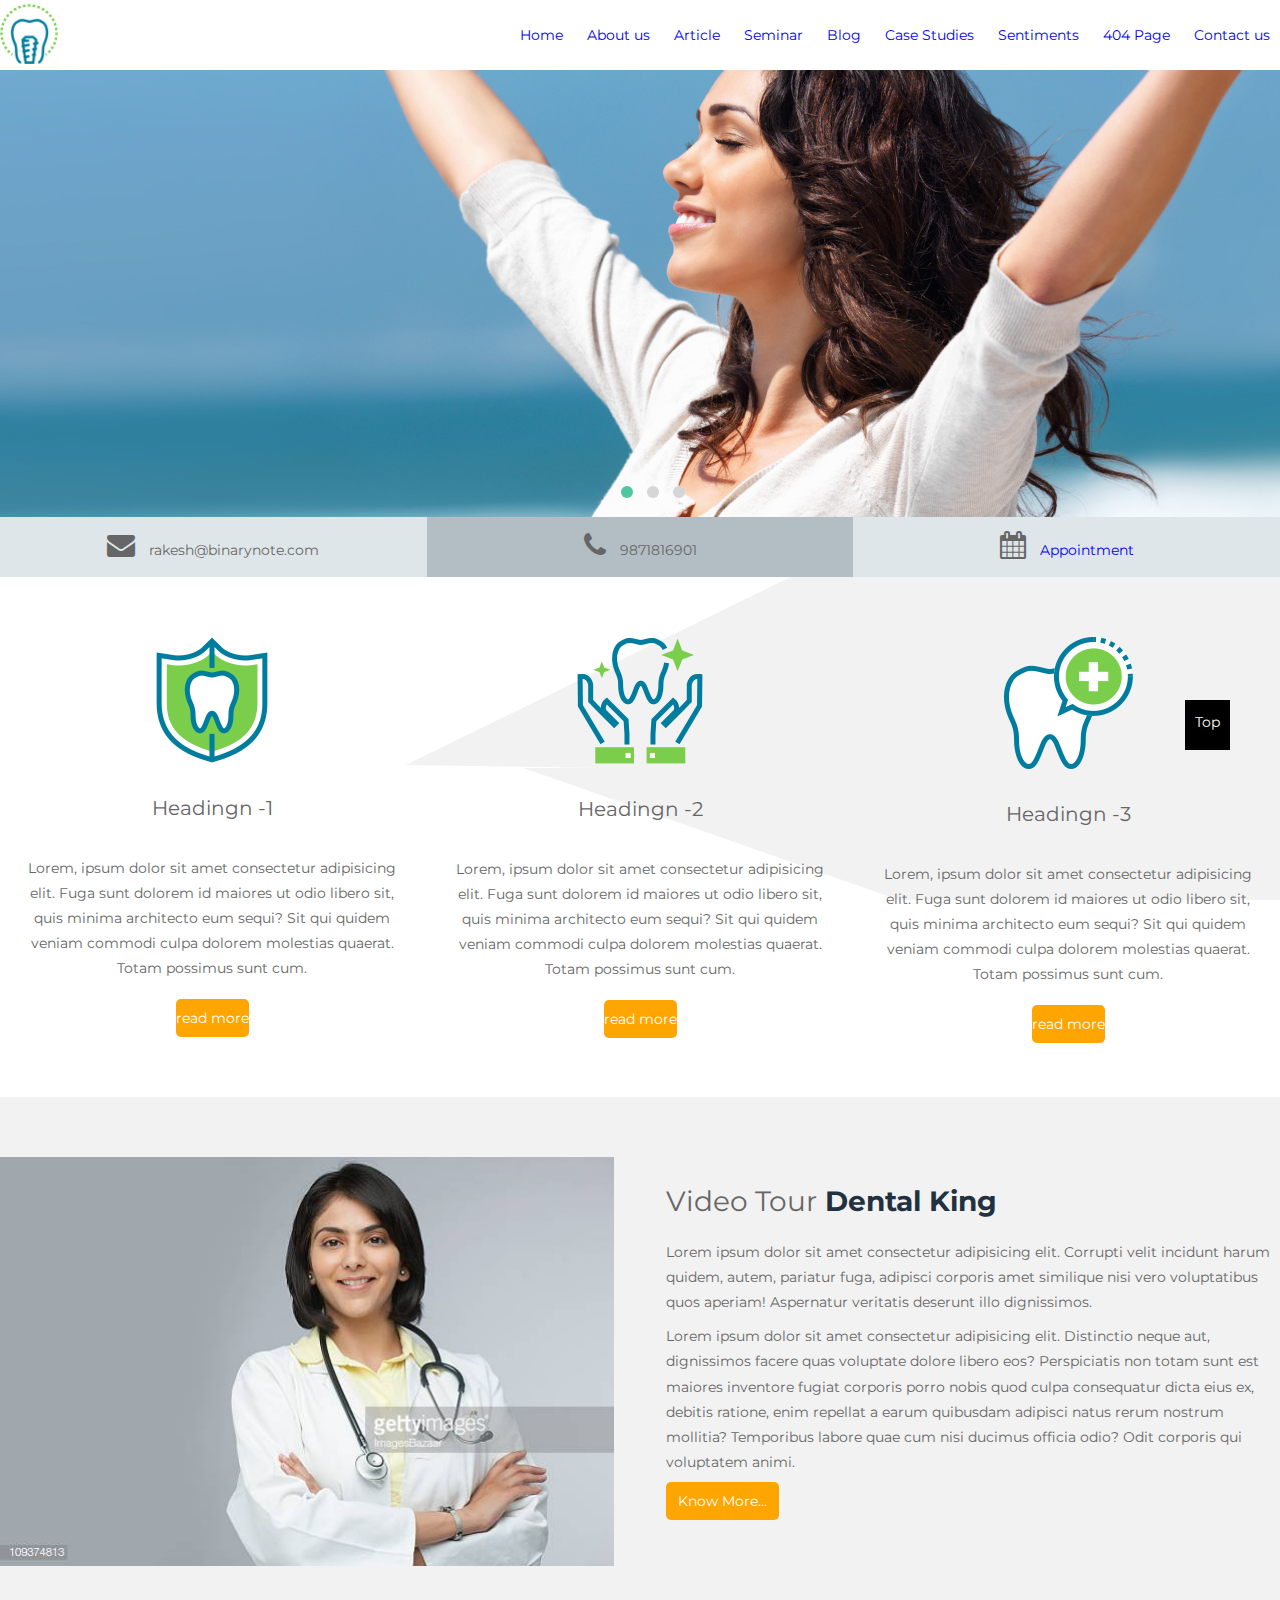
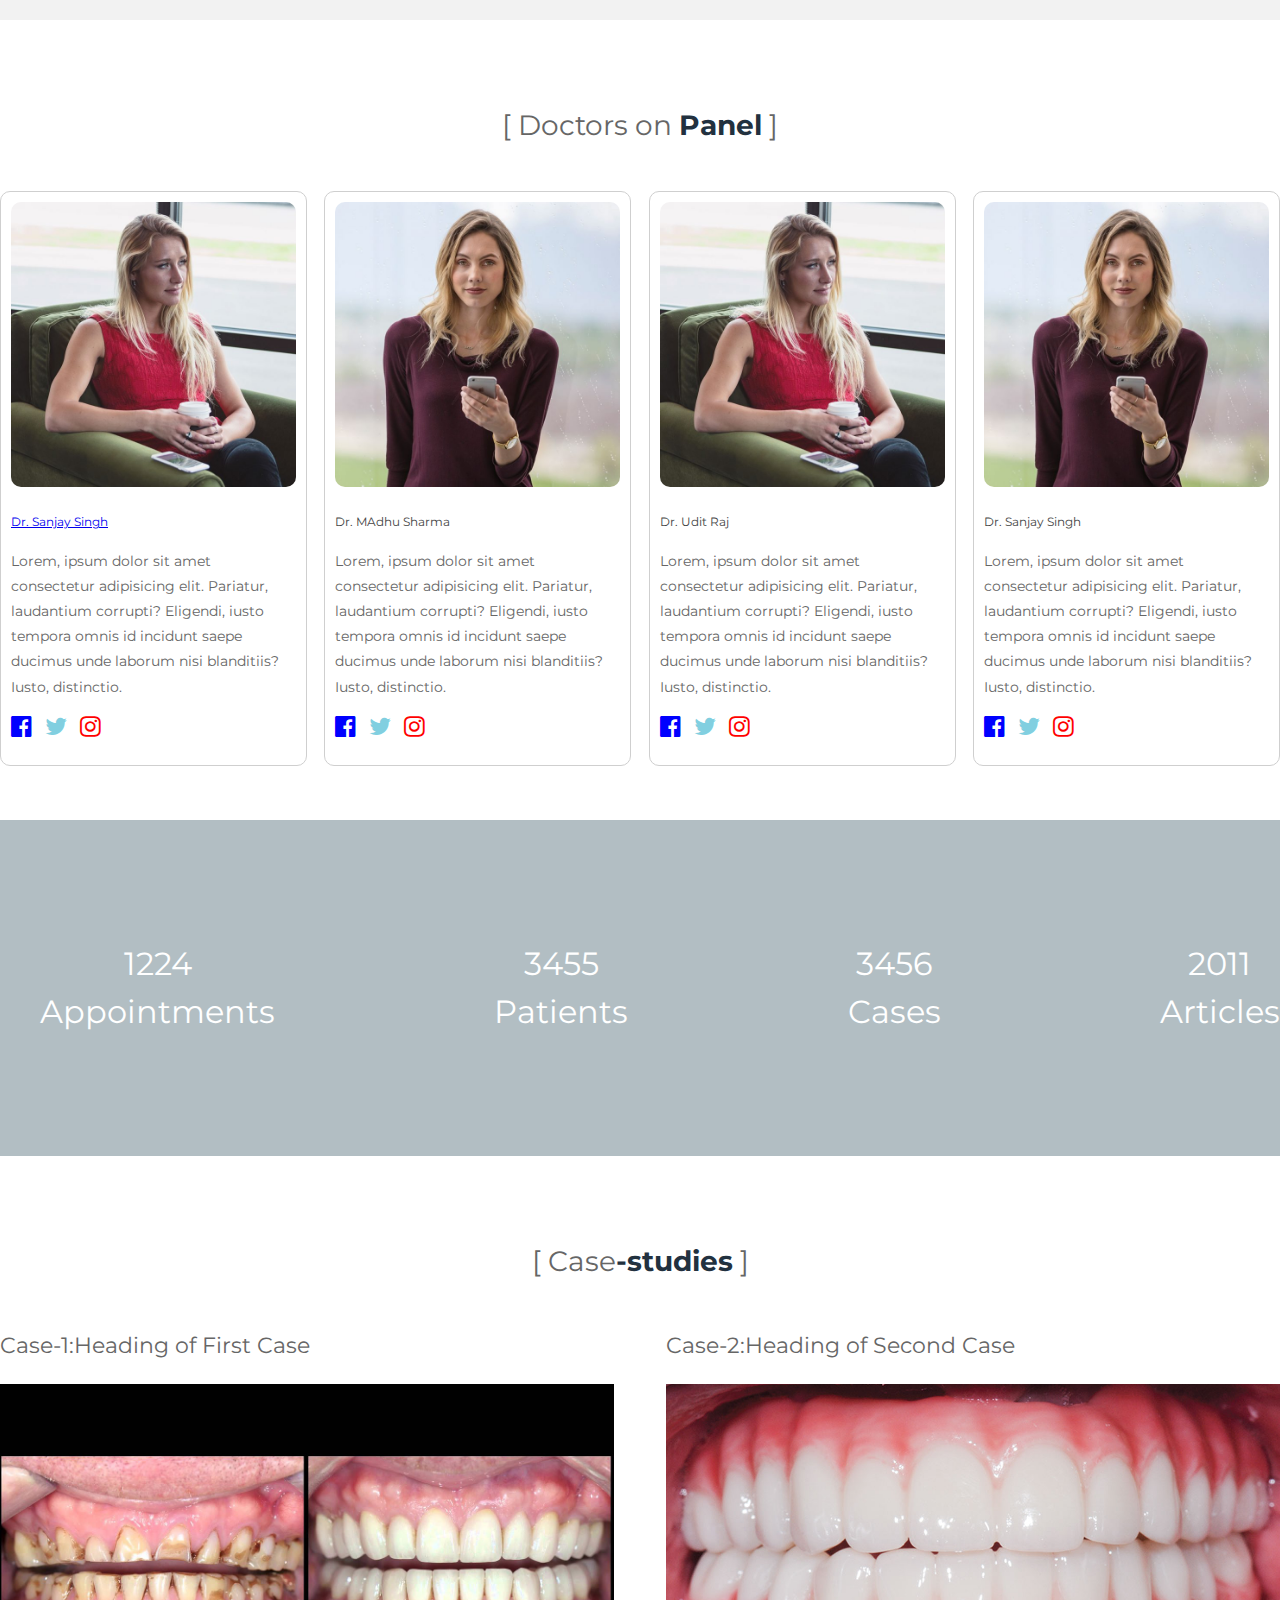
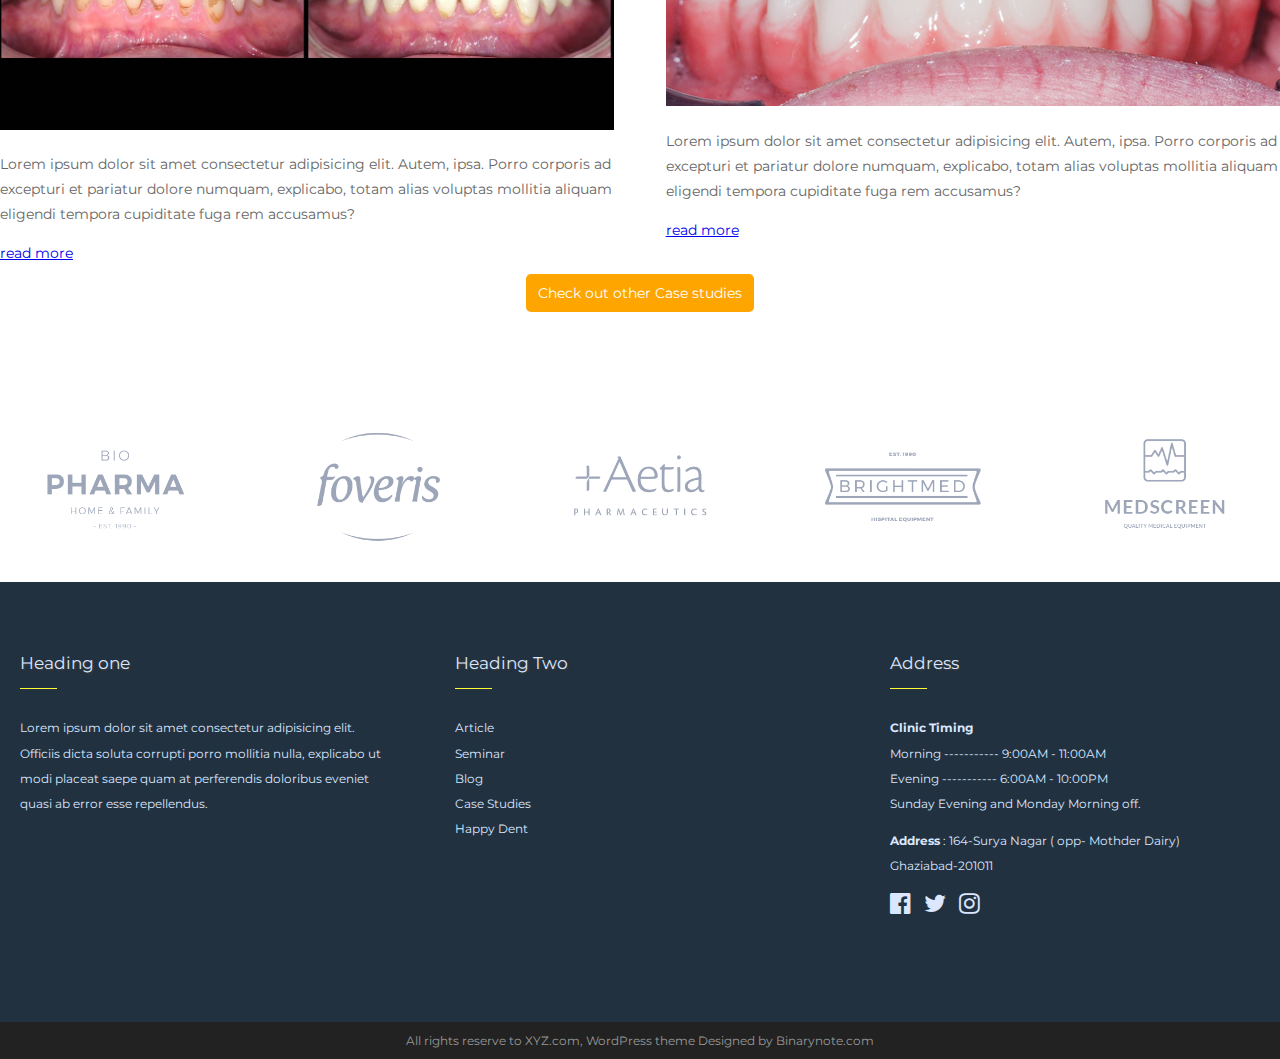
<file: index.html>
<!DOCTYPE html>
<html lang="en">
  <head>
    <meta charset="UTF-8" />
    <meta name="viewport" content="width=device-width, initial-scale=1.0" />
    <meta http-equiv="X-UA-Compatible" content="ie=edge" />
    <link href="https://fonts.googleapis.com/css?family=Montserrat:200,400,700&display=swap" rel="stylesheet">
    <link rel="stylesheet" href="style.css" />
    <link href="//maxcdn.bootstrapcdn.com/font-awesome/4.7.0/css/font-awesome.min.css" rel="stylesheet">
    <link rel="stylesheet" href="css/owl.carousel.min.css">
    <link rel="stylesheet" href="css/owl.theme.green.css">
    <title>Document</title>
  </head>
  <body>
 <section id="header">
    <div class="container">
      <div class="logo" style="margin-top:4px;">
        <img src="images/2.png" alt=""  height="60px"/>
      </div>
      <div class="menu">
         <ul>
           <li><a href="index.html">Home</a></li>
           <li><a href="about.html">About us</a></li>
           <li><a href="article.html">Article</a></li>
           <li><a href="seminar.html">Seminar</a></li>
           <li><a href="blog.html">Blog</a></li>
           <li><a href="cases.html">Case Studies</a></li>
           <li><a href="Test.html">Sentiments</a></li>
           <li><a href="404.html">404 Page</a></li>
           <li><a href="contact.html">Contact us</a></li>
         </ul>
      </div>
    </div>
</section>


<section id="slider">
  <div class="owl-one owl-carousel owl-theme">
    <div><img src="images/slider-1.jpg" alt=""></div>
    <div><img src="images/slider-2.jpg" alt=""></div>
    <div><img src="images/slider-2.jpg" alt=""></div>

  </div>
</section>


    <div id="quick" style="margin-top:0px;">
      <div class="container-1">
        <div class="email">
          <p><i class="fa fa-envelope fa-2x" ></i> rakesh@binarynote.com</p>
        </div>
        <div class="phone">
          <p><i class="fa fa-phone fa-2x"></i> 9871816901</p>
        </div>
        <div class="appointment">
          <p><i class="fa fa-calendar fa-2x"></i> <a href="#">Appointment</a></p>
        </div>
      </div>
    </div>
    <!--services will start from here-->
    <div id="services">
      <div class="container-1">
        <div class="service">
          <img src="images/f1.png" alt="" />
          <h3>Headingn -1 </h3>
          <p>
            Lorem, ipsum dolor sit amet consectetur adipisicing elit. Fuga sunt
            dolorem id maiores ut odio libero sit, quis minima architecto eum
            sequi? Sit qui quidem veniam commodi culpa dolorem molestias
            quaerat. Totam possimus sunt cum.
          </p>
          <a class="button orange" href="#"> read more </a>
        </div>
        <div class="service">
        <img src="images/f2.png" alt="" />
          <h3>Headingn -2 </h3>
          <p>
            Lorem, ipsum dolor sit amet consectetur adipisicing elit. Fuga sunt
            dolorem id maiores ut odio libero sit, quis minima architecto eum
            sequi? Sit qui quidem veniam commodi culpa dolorem molestias
            quaerat. Totam possimus sunt cum.
          </p>
          <a class="button orange" href="#"> read more </a>
        </div>
        <div class="service">
        <img src="images/f3.png" alt="" />
          <h3>Headingn -3 </h3>
          <p>
            Lorem, ipsum dolor sit amet consectetur adipisicing elit. Fuga sunt
            dolorem id maiores ut odio libero sit, quis minima architecto eum
            sequi? Sit qui quidem veniam commodi culpa dolorem molestias
            quaerat. Totam possimus sunt cum.
          </p>
          <a class="button orange" href="#"> read more </a>
        </div>

      </div>
    </div>
    <!-- end of services section-->

    <!-- about the doctor running this show-->
    <section id="about">
      <div class="container">
        <div class="image">
          <img class="responsive" src="images/rks.jpg" alt="" />
          <!-- <iframe width="100%" height="515" src="https://www.youtube.com/embed/-WFobqKlcfY" frameborder="0" allow="accelerometer; autoplay; encrypted-media; gyroscope; picture-in-picture" allowfullscreen></iframe> -->
        </div>
        <div class="information">
          <h1>Video Tour<span class="strong"> Dental King</span></h1>
          <p>
            Lorem ipsum dolor sit amet consectetur adipisicing elit. Corrupti
            velit incidunt harum quidem, autem, pariatur fuga, adipisci corporis
            amet similique nisi vero voluptatibus quos aperiam! Aspernatur
            veritatis deserunt illo dignissimos.
          </p>
          <p>Lorem ipsum dolor sit amet consectetur adipisicing elit. Distinctio neque aut, dignissimos facere quas voluptate dolore libero eos? Perspiciatis non totam sunt est maiores inventore fugiat corporis porro nobis quod culpa consequatur dicta eius ex, debitis ratione, enim repellat a earum quibusdam adipisci natus rerum nostrum mollitia? Temporibus labore quae cum nisi ducimus officia odio? Odit corporis qui voluptatem animi.</p>
          <a class="button orange" href="#">Know More...</a>
        </div>
      </div>
    </section>
    <!--end of about  doctor-->

    <!--Meet the team-->
    <section id="team">
       <div class="container-normal">
         <h1><center>[ Doctors on <span class="strong">Panel</span> ] </center></h1>
       </div>
      <div class="container">
        <div class="doctor">
          <img class="responsive" src="images/doctor-4.jpg" alt="">
          <h4><a href="single_doctor.html"> Dr. Sanjay Singh </a></h4>
          <p></p>Lorem, ipsum dolor sit amet consectetur adipisicing elit. Pariatur, laudantium corrupti? Eligendi, iusto tempora omnis id incidunt saepe ducimus unde laborum nisi blanditiis? Iusto, distinctio.</p>
          <p class="social-icon"><i class="facebook fa fa-facebook-official fa-2x"></i> <i class="twitter fa fa-twitter fa-2x"></i> <i class="instagram fa fa-instagram fa-2x"></i></p>        </div>
        <div class="doctor">
          <img class="responsive" src="images/doctor-3.jpg" alt="">
          <h4>Dr. MAdhu Sharma</h4>
          <p>Lorem, ipsum dolor sit amet consectetur adipisicing elit. Pariatur, laudantium corrupti? Eligendi, iusto tempora
            omnis id incidunt saepe ducimus unde laborum nisi blanditiis? Iusto, distinctio.</p>
            <p class="social-icon"><i class="facebook fa fa-facebook-official fa-2x"></i> <i class="twitter fa fa-twitter fa-2x"></i> <i class="instagram fa fa-instagram fa-2x"></i></p>
        </div>
        <div class="doctor">
          <img  class="responsive"  src="images/doctor-4.jpg" alt="">
          <h4>Dr. Udit Raj </h4>
          <p>Lorem, ipsum dolor sit amet consectetur adipisicing elit. Pariatur, laudantium corrupti? Eligendi, iusto tempora
            omnis id incidunt saepe ducimus unde laborum nisi blanditiis? Iusto, distinctio.</p>
            <p class="social-icon"><i class="facebook fa fa-facebook-official fa-2x"></i> <i class="twitter fa fa-twitter fa-2x"></i> <i class="instagram fa fa-instagram fa-2x"></i></p>
        </div>
        <div class="doctor">
          <img class="responsive" src="images/doctor-3.jpg" alt="">
          <h4>Dr. Sanjay Singh</h4>
          <p>Lorem, ipsum dolor sit amet consectetur adipisicing elit. Pariatur, laudantium corrupti? Eligendi, iusto tempora
            omnis id incidunt saepe ducimus unde laborum nisi blanditiis? Iusto, distinctio.</p>
          <p class="social-icon"><i class="facebook fa fa-facebook-official fa-2x"></i> <i class="twitter fa fa-twitter fa-2x"></i> <i class="instagram fa fa-instagram fa-2x"></i></p>
        </div>
      </div>

    </section>


    <section id="testimonial">
      <div class="container">
        <div><span class="counter">1224</span><br/> Appointments</div>
        <div><span class="counter">3455 </span><br> Patients </div>
        <div><span class="counter">3456 </span><br/> Cases </div>
        <div><span class="counter">2011</span><br/>  Articles </div>
      </div>
    </section>



    <section id="case-studies">
      <div class="container-normal">
        <h1><center>[ Case<span class="strong">-studies</span> ]</center> </h1>
      </div>
      <div class="container">
        <div class="case">
          <h2>Case-1:Heading of First Case</h2>
          <img class ="responsive" src="images/case-1.jpg" alt="">

          <p>
            Lorem ipsum dolor sit amet consectetur adipisicing elit. Autem,
            ipsa. Porro corporis ad excepturi et pariatur dolore numquam,
            explicabo, totam alias voluptas mollitia aliquam eligendi tempora
            cupiditate fuga rem accusamus?
          </p>
          <a href="#">read more</a>
        </div>
        <div class="case">
          <h2>Case-2:Heading of Second Case</h2>
          <img class="responsive" src="images/case-2.jpg" alt="">
          <p>
            Lorem ipsum dolor sit amet consectetur adipisicing elit. Autem,
            ipsa. Porro corporis ad excepturi et pariatur dolore numquam,
            explicabo, totam alias voluptas mollitia aliquam eligendi tempora
            cupiditate fuga rem accusamus?
          </p>
          <a href="#">read more</a>
        </div>
      </div>
       <div class="container-normal">
          <p><center><a class="button orange" href="cases.html">Check out other Case studies</a></center></p>
      </div>
    </section>

    <section id="associated">
      <div class="container">
        <div class="company">
            <img class="responsive" src="images/logo/logo_01.png" alt="" />
        </div>
        <div class="company">
          <img class="responsive" src="images/logo/logo_02.png" alt="" />
        </div>

        <div class="company">
          <img class="responsive" src="images/logo/logo_03.png" alt="" />
        </div>

        <div class="company">
          <img class="responsive" src="images/logo/logo_04.png" alt="" />
        </div>

        <div class="company">
          <img class="responsive" src="images/logo/logo_05.png" alt="" />
        </div>

      </div>
    </section>

    <section id="footer">
      <div class="container">
        <div class="footer-widget">
          <h3>Heading one</h3>
          <p>
            Lorem ipsum dolor sit amet consectetur adipisicing elit. Officiis
            dicta soluta corrupti porro mollitia nulla, explicabo ut modi
            placeat saepe quam at perferendis doloribus eveniet quasi ab error
            esse repellendus.
          </p>
        </div>
        <div class="footer-widget">
          <h3>Heading Two</h3>
          <ul>
            <li><a href="#">Article</a></li>
            <li><a href="#">Seminar</a></li>
            <li><a href="#">Blog</a></li>
            <li><a href="#">Case Studies</a></li>
            <li><a href="#">Happy Dent</a></li>
          </ul>
        </div>
        <div class="footer-widget">
          <h3>Address</h3>
          <p><strong>Clinic Timing</strong><br/>
            Morning ----------- 9:00AM - 11:00AM <br/>
            Evening ----------- 6:00AM - 10:00PM<br/>
            Sunday Evening and Monday Morning off.
          </p>
          <p><strong>Address </strong> : 164-Surya Nagar ( opp- Mothder Dairy) <br/>
                      Ghaziabad-201011
          </p>
          <p><a href="https://facebook.com" target="_blank"><i class="fa fa-facebook-official fa-2x"></i> </a> <i class="fa fa-twitter fa-2x"></i> <i class="fa fa-instagram fa-2x"></i></p>


        </div>
      </div>
    </section>
    <section id="copyright">
            <p>All rights reserve to XYZ.com, WordPress theme Designed by <a href="https://binarynote.com">Binarynote.com <a></a></p>
    </section>
    <a href="#" class="return-top"> Top </a>

   <script src="js/bundle-min.js"></script>
    <script src="js/jquery.waypoints.js"></script>
    <script src="js/jquery.counterup.min.js"></script>
    <script>
        $('.owl-carousel').owlCarousel({
        loop:true,
        margin:0,
        dots:true,
        items:1
        });
    </script>
    <script>
          $('.counter').counterUp({
            delay:10,
            time:3000
          });
    </script>
  </body>
</html>
</file>
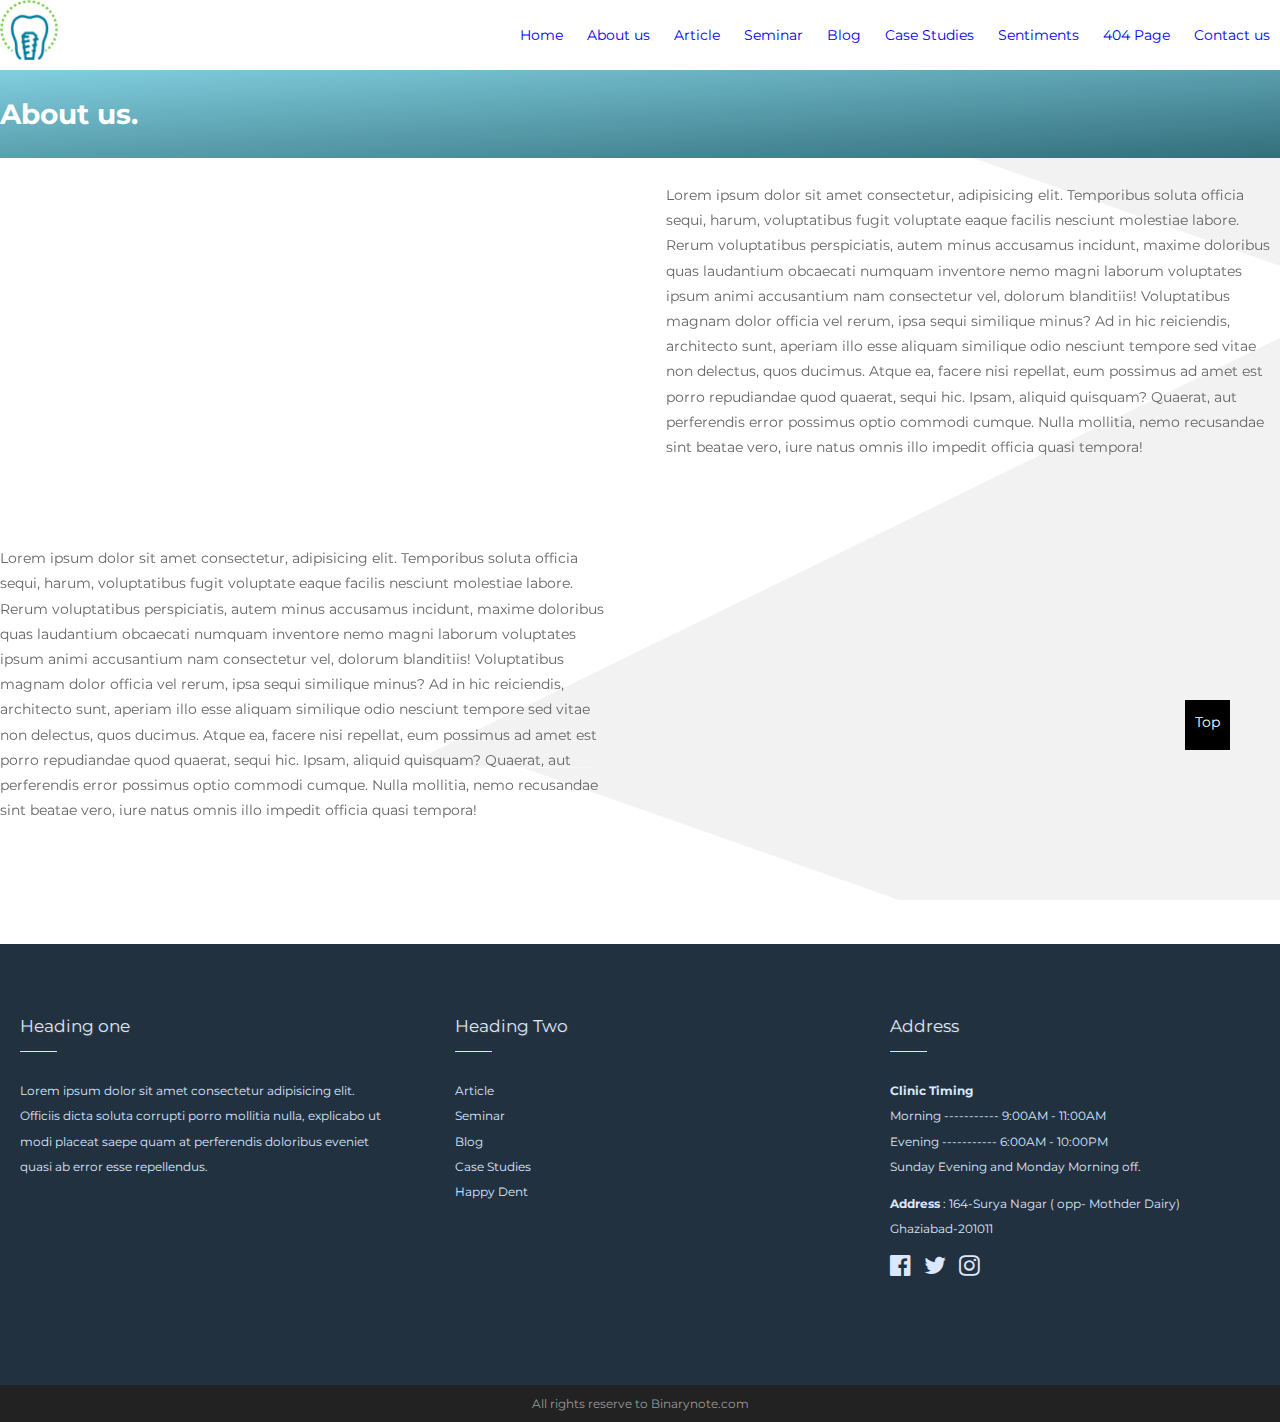
<file: about.html>
<!DOCTYPE html>
<html lang="en">
  <head>
    <meta charset="UTF-8" />
    <meta name="viewport" content="width=device-width, initial-scale=1.0" />
    <meta http-equiv="X-UA-Compatible" content="ie=edge" />
    <link href="https://fonts.googleapis.com/css?family=Montserrat:200,400,700&display=swap" rel="stylesheet">
    <link rel="stylesheet" href="style.css" />
    <link href="//maxcdn.bootstrapcdn.com/font-awesome/4.7.0/css/font-awesome.min.css" rel="stylesheet">
    <link rel="stylesheet" href="css/owl.carousel.min.css">
    <link rel="stylesheet" href="css/owl.theme.default.css">
    <title>Document</title>
  </head>
  <body>
 <section id="header">
    <div class="container">
      <div class="logo">
        <img src="images/2.png" alt=""  height="60px"/>
      </div>
        <div class="menu">
         <ul>
           <li><a href="index.html">Home</a></li>
           <li><a href="about.html">About us</a></li>
           <li><a href="article.html">Article</a></li>
           <li><a href="seminar.html">Seminar</a></li>
           <li><a href="blog.html">Blog</a></li>
           <li><a href="cases.html">Case Studies</a></li>
           <li><a href="Test.html">Sentiments</a></li>
           <li><a href="404.html">404 Page</a></li>
           <li><a href="contact.html">Contact us</a></li>
         </ul>
      </div>
    </div>
</section>

<section id="breadcrumb">
  <div class="container">
      <h1>About us.</h1>
  </div>
</section>

<div id="blog-content">
   <div class="container">
      <div class="image">
          <iframe width="100%" height="315" src="https://www.youtube.com/embed/-WFobqKlcfY" frameborder="0" allow="accelerometer; autoplay; encrypted-media; gyroscope; picture-in-picture" allowfullscreen></iframe>
      </div>
      <div class="information">
         <p>Lorem ipsum dolor sit amet consectetur,
          adipisicing elit. Temporibus soluta officia sequi, harum,
          voluptatibus fugit voluptate eaque facilis nesciunt molestiae
             labore. Rerum voluptatibus perspiciatis, autem minus accusamus
              incidunt, maxime doloribus quas laudantium obcaecati numquam
               inventore nemo magni laborum voluptates ipsum animi accusantium nam
               consectetur vel, dolorum blanditiis! Voluptatibus magnam dolor officia
                vel rerum, ipsa sequi similique minus? Ad in hic reiciendis, architecto sunt, aperiam illo esse aliquam similique odio nesciunt tempore sed vitae non delectus, quos ducimus. Atque ea, facere nisi repellat, eum possimus ad amet est porro repudiandae quod quaerat, sequi hic. Ipsam, aliquid quisquam? Quaerat, aut perferendis error possimus optio commodi cumque. Nulla mollitia,
          nemo recusandae sint beatae vero, iure natus omnis illo impedit officia quasi tempora!</p>
      </div>
    </div>

    <div class="container" style="padding:40px 0;">

      <div class="information">
         <p>Lorem ipsum dolor sit amet consectetur,
          adipisicing elit. Temporibus soluta officia sequi, harum,
          voluptatibus fugit voluptate eaque facilis nesciunt molestiae
             labore. Rerum voluptatibus perspiciatis, autem minus accusamus
              incidunt, maxime doloribus quas laudantium obcaecati numquam
               inventore nemo magni laborum voluptates ipsum animi accusantium nam
               consectetur vel, dolorum blanditiis! Voluptatibus magnam dolor officia
                vel rerum, ipsa sequi similique minus? Ad in hic reiciendis, architecto sunt, aperiam illo esse aliquam similique odio nesciunt tempore sed vitae non delectus, quos ducimus. Atque ea, facere nisi repellat, eum possimus ad amet est porro repudiandae quod quaerat, sequi hic. Ipsam, aliquid quisquam? Quaerat, aut perferendis error possimus optio commodi cumque. Nulla mollitia,
          nemo recusandae sint beatae vero, iure natus omnis illo impedit officia quasi tempora!</p>
      </div>
         <div class="image">
          <iframe width="100%" height="315" src="https://www.youtube.com/embed/-WFobqKlcfY" frameborder="0" allow="accelerometer; autoplay; encrypted-media; gyroscope; picture-in-picture" allowfullscreen></iframe>
        </div>
    </div>

</div>


  <section id="footer">
      <div class="container">
        <div class="footer-widget">
          <h3>Heading one</h3>
          <p>
            Lorem ipsum dolor sit amet consectetur adipisicing elit. Officiis
            dicta soluta corrupti porro mollitia nulla, explicabo ut modi
            placeat saepe quam at perferendis doloribus eveniet quasi ab error
            esse repellendus.
          </p>
        </div>
        <div class="footer-widget">
          <h3>Heading Two</h3>
          <ul>
            <li><a href="#">Article</a></li>
            <li><a href="#">Seminar</a></li>
            <li><a href="#">Blog</a></li>
            <li><a href="#">Case Studies</a></li>
            <li><a href="#">Happy Dent</a></li>
          </ul>
        </div>
        <div class="footer-widget">
          <h3>Address</h3>
          <p><strong>Clinic Timing</strong><br/>
            Morning ----------- 9:00AM - 11:00AM <br/>
            Evening ----------- 6:00AM - 10:00PM<br/>
            Sunday Evening and Monday Morning off.
          </p>
          <p><strong>Address </strong> : 164-Surya Nagar ( opp- Mothder Dairy) <br/>
                      Ghaziabad-201011
          </p>
          <p><a href="https://facebook.com" target="_blank"><i class="fa fa-facebook-official fa-2x"></i> </a> <i class="fa fa-twitter fa-2x"></i> <i class="fa fa-instagram fa-2x"></i></p>


        </div>
      </div>
    </section>
    <section id="copyright">
            <p>All rights reserve to  <a href="https://binarynote.com">Binarynote.com <a></a></p>
    </section>
    <a href="#" class="return-top"> Top </a>
    <script src="js/bundle-min.js" type="text/javascript"></script>
  </body>
</html>
</file>
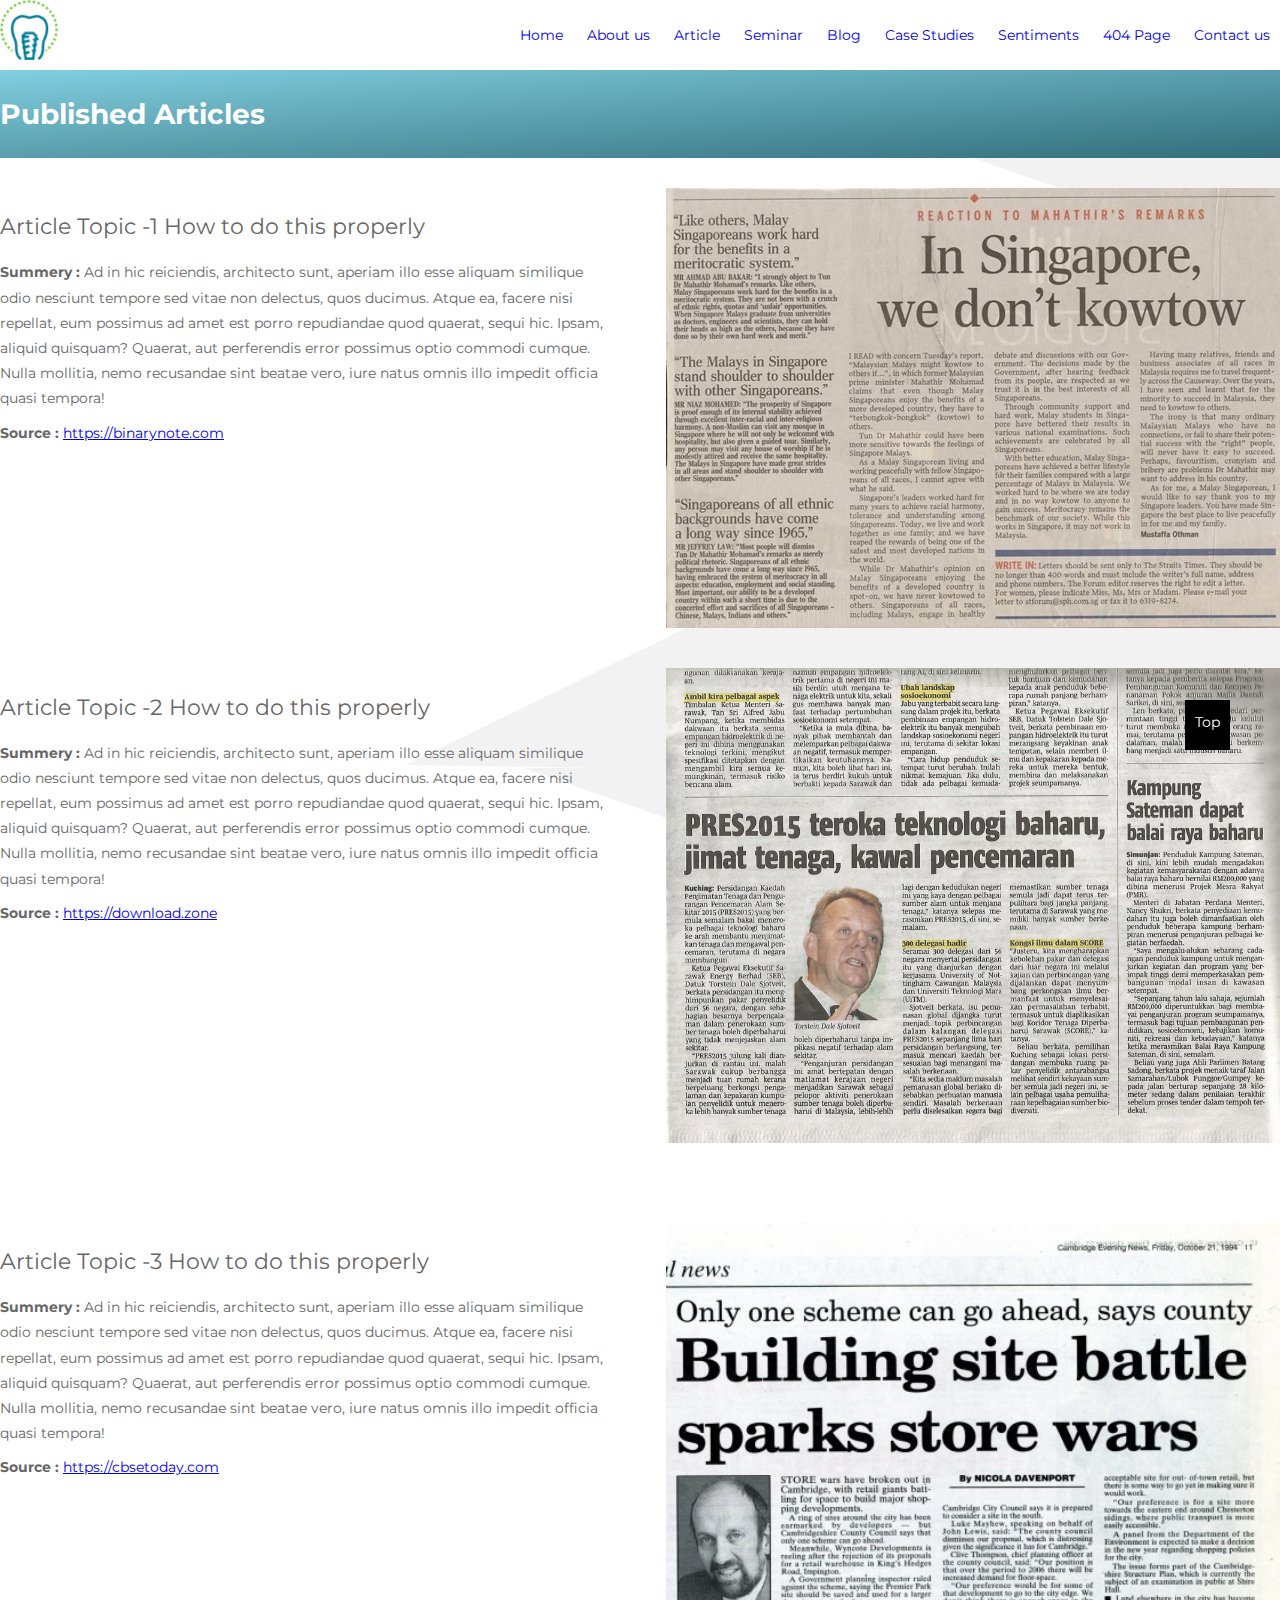
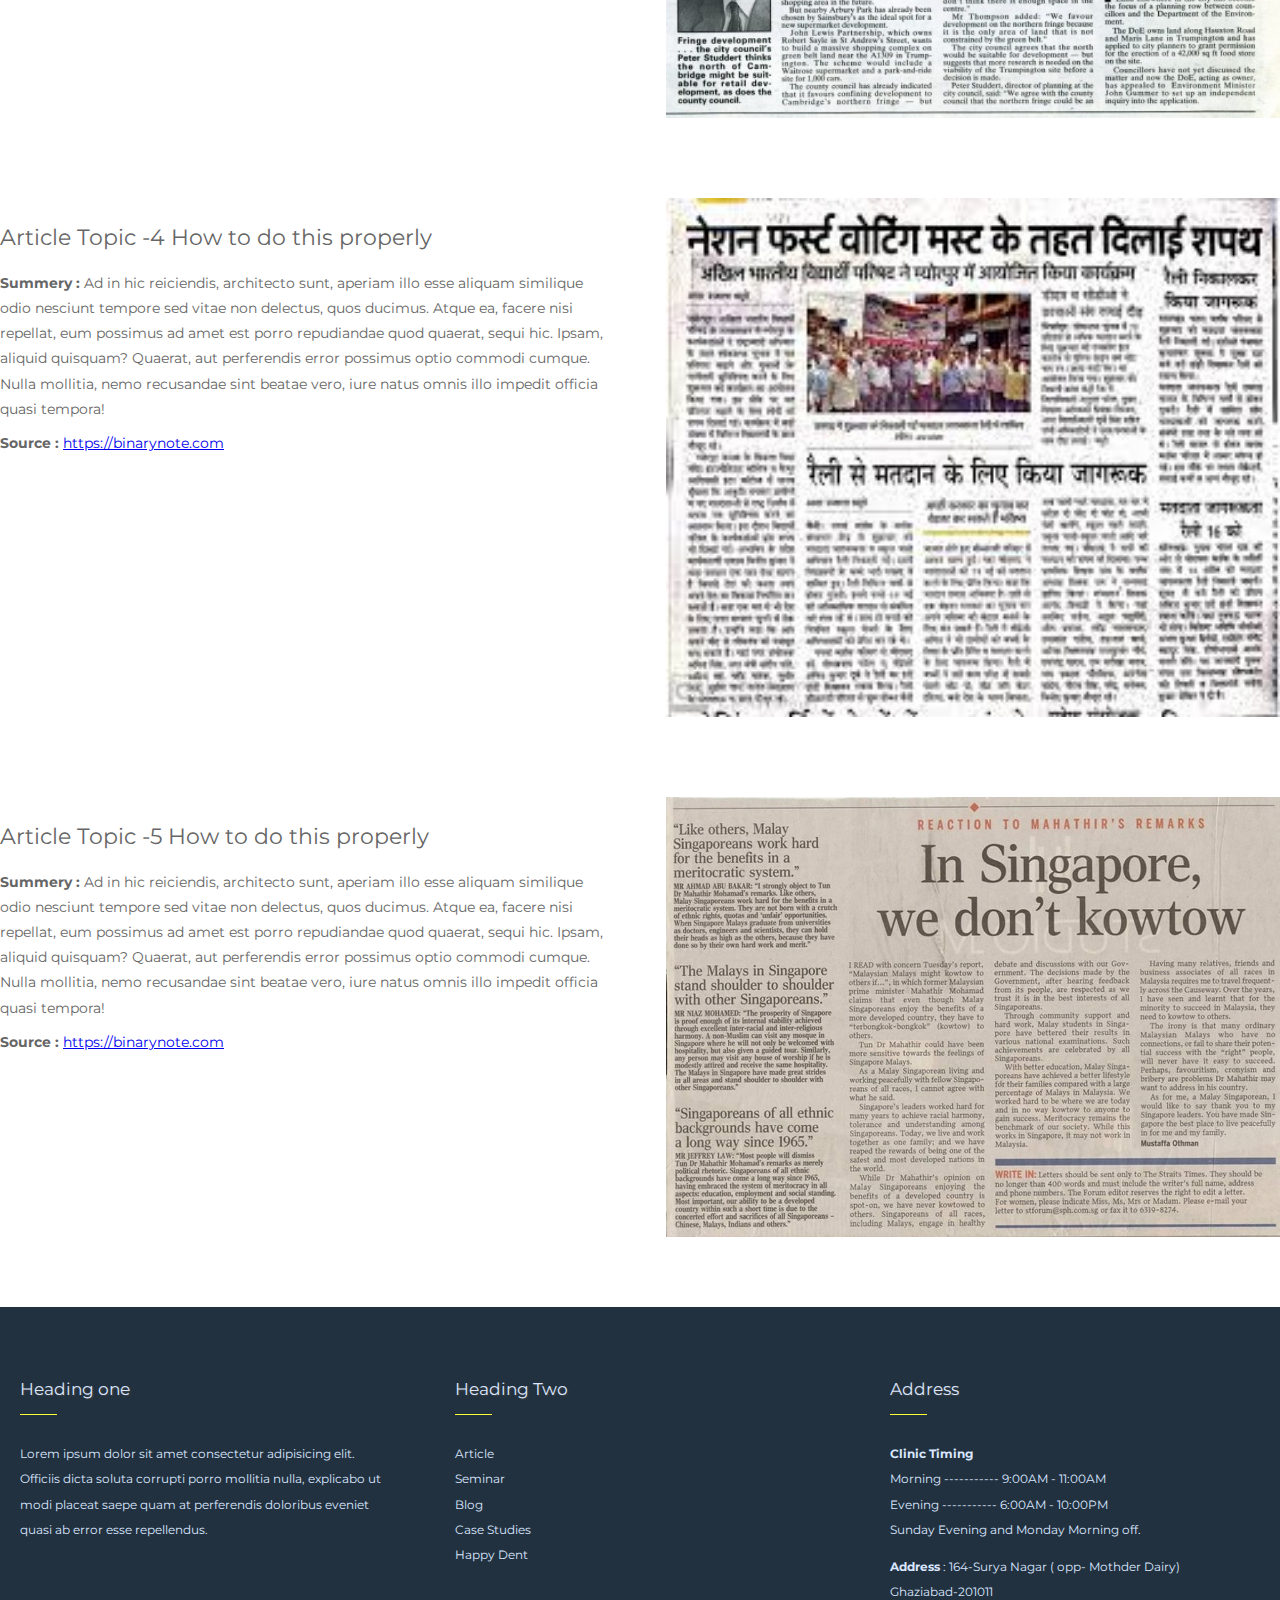
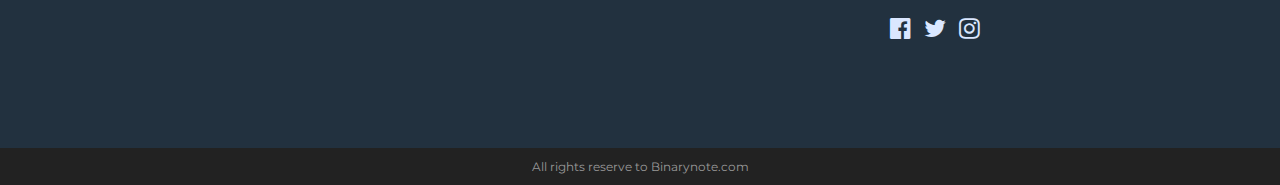
<file: article.html>
<!DOCTYPE html>
<html lang="en">
  <head>
    <meta charset="UTF-8" />
    <meta name="viewport" content="width=device-width, initial-scale=1.0" />
    <meta http-equiv="X-UA-Compatible" content="ie=edge" />
    <link href="https://fonts.googleapis.com/css?family=Montserrat:200,400,700&display=swap" rel="stylesheet">
    <link rel="stylesheet" href="style.css" />
    <link href="//maxcdn.bootstrapcdn.com/font-awesome/4.7.0/css/font-awesome.min.css" rel="stylesheet">
    <link rel="stylesheet" href="css/owl.carousel.min.css">
    <link rel="stylesheet" href="css/owl.theme.default.css">
    <title>Document</title>
  </head>
  <body>
 <section id="header">
    <div class="container">
      <div class="logo">
        <img src="images/2.png" alt=""  height="60px"/>
      </div>
       <div class="menu">
         <ul>
           <li><a href="index.html">Home</a></li>
           <li><a href="about.html">About us</a></li>
           <li><a href="article.html">Article</a></li>
           <li><a href="seminar.html">Seminar</a></li>
           <li><a href="blog.html">Blog</a></li>
           <li><a href="cases.html">Case Studies</a></li>
           <li><a href="Test.html">Sentiments</a></li>
           <li><a href="404.html">404 Page</a></li>
           <li><a href="contact.html">Contact us</a></li>
         </ul>
      </div>
    </div>
</section>

<section id="breadcrumb">
  <div class="container">
      <h1> Published Articles </h1>
  </div>
</section>

<div id="blog-content">
   <div class="container">

      <div class="information">
        <h2>Article Topic -1 How to do this properly</h2>
        <p> <strong> Summery : </strong>
          Ad in hic reiciendis, architecto sunt, aperiam illo esse aliquam similique odio nesciunt tempore sed vitae non delectus, quos ducimus. Atque ea, facere nisi repellat, eum possimus ad amet est porro repudiandae quod quaerat, sequi hic. Ipsam, aliquid quisquam? Quaerat, aut perferendis error possimus optio commodi cumque. Nulla mollitia,
          nemo recusandae sint beatae vero, iure natus omnis illo impedit officia quasi tempora!</p>
        <p><strong> Source :</strong> <a href="https://binarynote.com" target="_blank"> https://binarynote.com </a>
      </div>
       <div class="image">
           <img class="responsive" src="images/articles/article-1.jpg" alt="">
      </div>
    </div>

    <div class="container" style="padding:40px 0;">
          <div class="information">
        <h2>Article Topic -2 How to do this properly</h2>
        <p> <strong> Summery : </strong>
          Ad in hic reiciendis, architecto sunt, aperiam illo esse aliquam similique odio nesciunt tempore sed vitae non delectus, quos ducimus. Atque ea, facere nisi repellat, eum possimus ad amet est porro repudiandae quod quaerat, sequi hic. Ipsam, aliquid quisquam? Quaerat, aut perferendis error possimus optio commodi cumque. Nulla mollitia,
          nemo recusandae sint beatae vero, iure natus omnis illo impedit officia quasi tempora!</p>
        <p><strong> Source :</strong> <a href="#"> https://download.zone </a>
      </div>
         <div class="image">
          <img class="responsive" src="images/articles/article-2.jpg" alt="">
        </div>
    </div>

     <div class="container" style="padding:40px 0;">
          <div class="information">
        <h2>Article Topic -3 How to do this properly</h2>
        <p> <strong> Summery : </strong>
          Ad in hic reiciendis, architecto sunt, aperiam illo esse aliquam similique odio nesciunt tempore sed vitae non delectus, quos ducimus. Atque ea, facere nisi repellat, eum possimus ad amet est porro repudiandae quod quaerat, sequi hic. Ipsam, aliquid quisquam? Quaerat, aut perferendis error possimus optio commodi cumque. Nulla mollitia,
          nemo recusandae sint beatae vero, iure natus omnis illo impedit officia quasi tempora!</p>
        <p><strong> Source :</strong> <a href="#"> https://cbsetoday.com </a>
      </div>
         <div class="image">
          <img class="responsive" src="images/articles/article-3.jpg" alt="">
        </div>
    </div>

     <div class="container" style="padding:40px 0;">
          <div class="information">
        <h2>Article Topic -4 How to do this properly</h2>
        <p> <strong> Summery : </strong>
          Ad in hic reiciendis, architecto sunt, aperiam illo esse aliquam similique odio nesciunt tempore sed vitae non delectus, quos ducimus. Atque ea, facere nisi repellat, eum possimus ad amet est porro repudiandae quod quaerat, sequi hic. Ipsam, aliquid quisquam? Quaerat, aut perferendis error possimus optio commodi cumque. Nulla mollitia,
          nemo recusandae sint beatae vero, iure natus omnis illo impedit officia quasi tempora!</p>
        <p><strong> Source :</strong> <a href="#"> https://binarynote.com </a>
      </div>
         <div class="image">
          <img class="responsive" src="images/articles/article-4.jpg" alt="">
        </div>
    </div>
     <div class="container" style="padding:40px 0;">
          <div class="information">
        <h2>Article Topic -5 How to do this properly</h2>
        <p> <strong> Summery : </strong>
          Ad in hic reiciendis, architecto sunt, aperiam illo esse aliquam similique odio nesciunt tempore sed vitae non delectus, quos ducimus. Atque ea, facere nisi repellat, eum possimus ad amet est porro repudiandae quod quaerat, sequi hic. Ipsam, aliquid quisquam? Quaerat, aut perferendis error possimus optio commodi cumque. Nulla mollitia,
          nemo recusandae sint beatae vero, iure natus omnis illo impedit officia quasi tempora!</p>
        <p><strong> Source :</strong> <a href="#"> https://binarynote.com </a>
      </div>
         <div class="image">
          <img class="responsive" src="images/articles/article-6.jpg" alt="">
        </div>
    </div>


</div>


  <section id="footer">
      <div class="container">
        <div class="footer-widget">
          <h3>Heading one</h3>
          <p>
            Lorem ipsum dolor sit amet consectetur adipisicing elit. Officiis
            dicta soluta corrupti porro mollitia nulla, explicabo ut modi
            placeat saepe quam at perferendis doloribus eveniet quasi ab error
            esse repellendus.
          </p>
        </div>
        <div class="footer-widget">
          <h3>Heading Two</h3>
          <ul>
            <li><a href="#">Article</a></li>
            <li><a href="#">Seminar</a></li>
            <li><a href="#">Blog</a></li>
            <li><a href="#">Case Studies</a></li>
            <li><a href="#">Happy Dent</a></li>
          </ul>
        </div>
        <div class="footer-widget">
          <h3>Address</h3>
          <p><strong>Clinic Timing</strong><br/>
            Morning ----------- 9:00AM - 11:00AM <br/>
            Evening ----------- 6:00AM - 10:00PM<br/>
            Sunday Evening and Monday Morning off.
          </p>
          <p><strong>Address </strong> : 164-Surya Nagar ( opp- Mothder Dairy) <br/>
                      Ghaziabad-201011
          </p>
          <p><a href="https://facebook.com" target="_blank"><i class="fa fa-facebook-official fa-2x"></i> </a> <i class="fa fa-twitter fa-2x"></i> <i class="fa fa-instagram fa-2x"></i></p>


        </div>
      </div>
    </section>
    <section id="copyright">
            <p>All rights reserve to  <a href="https://binarynote.com">Binarynote.com <a></a></p>
    </section>
    <a href="#" class="return-top"> Top </a>
    <script src="js/bundle-min.js" type="text/javascript"></script>
  </body>
</html>
</file>
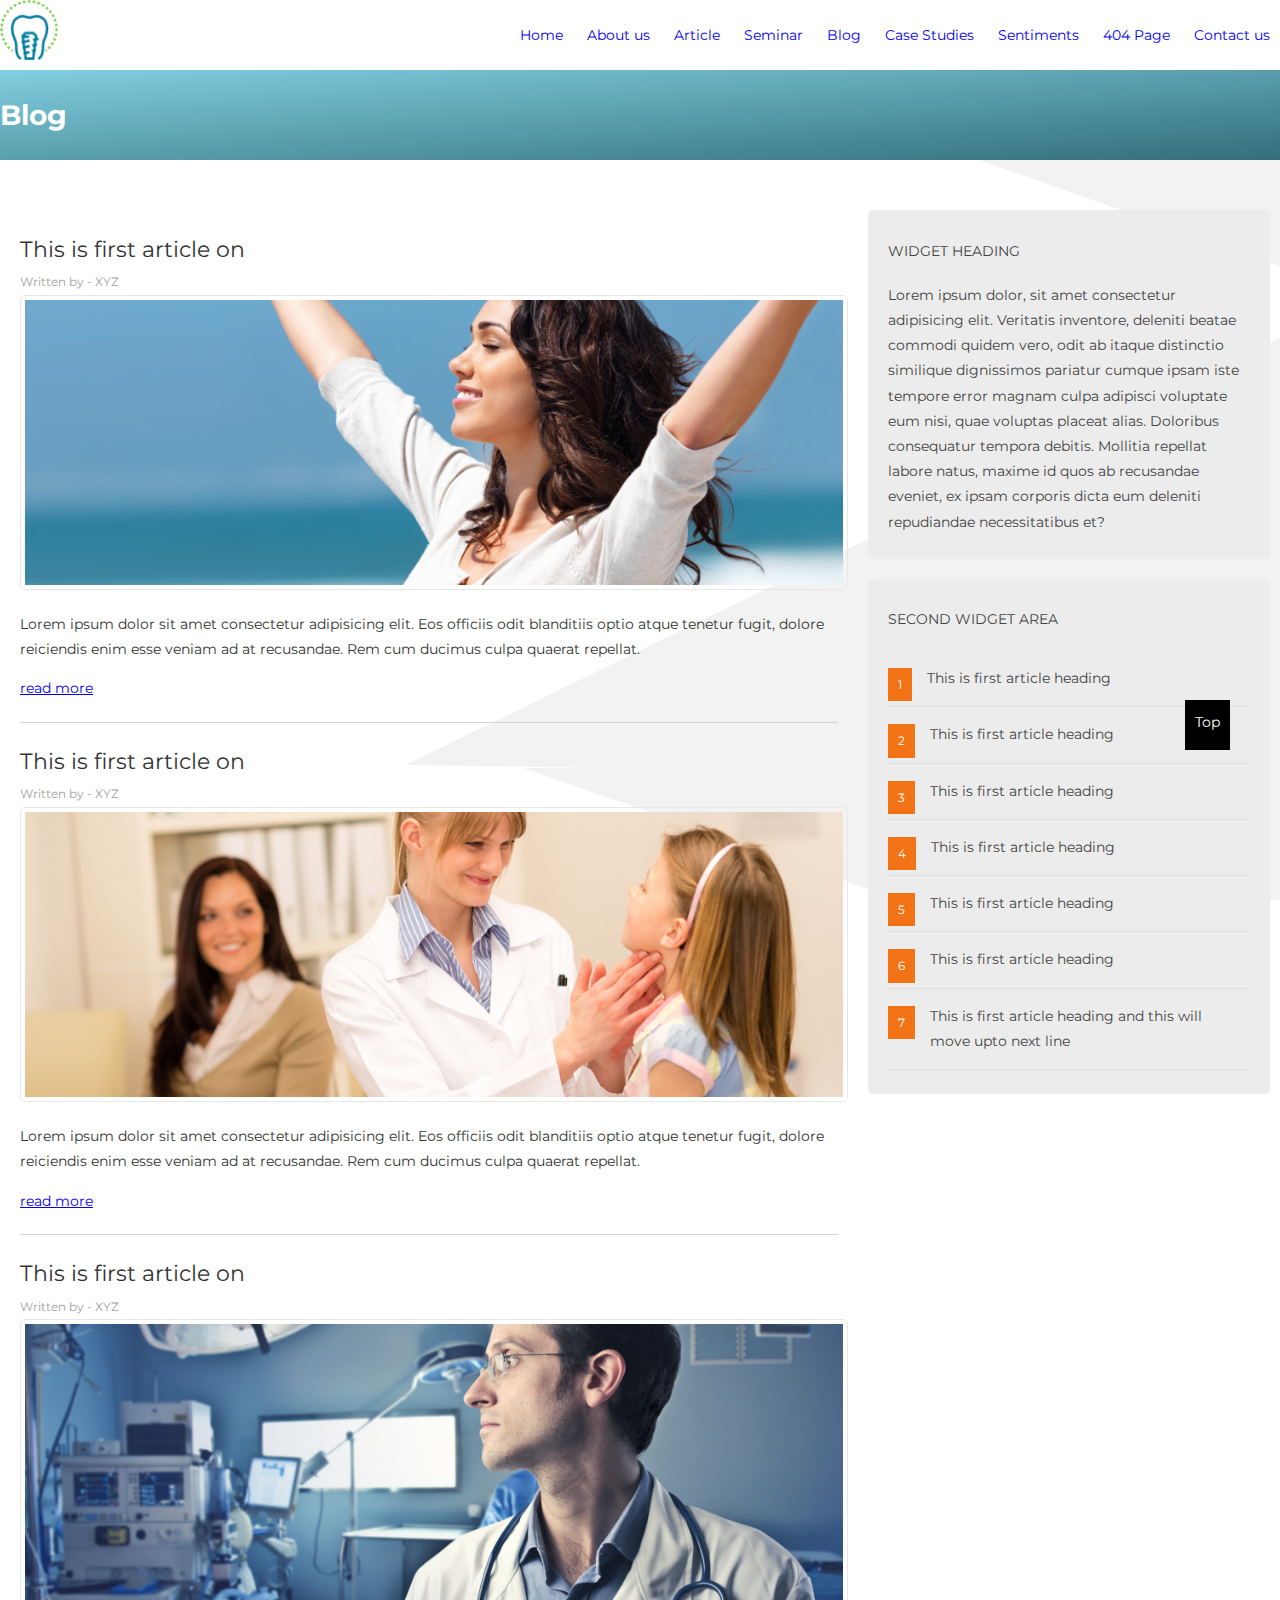
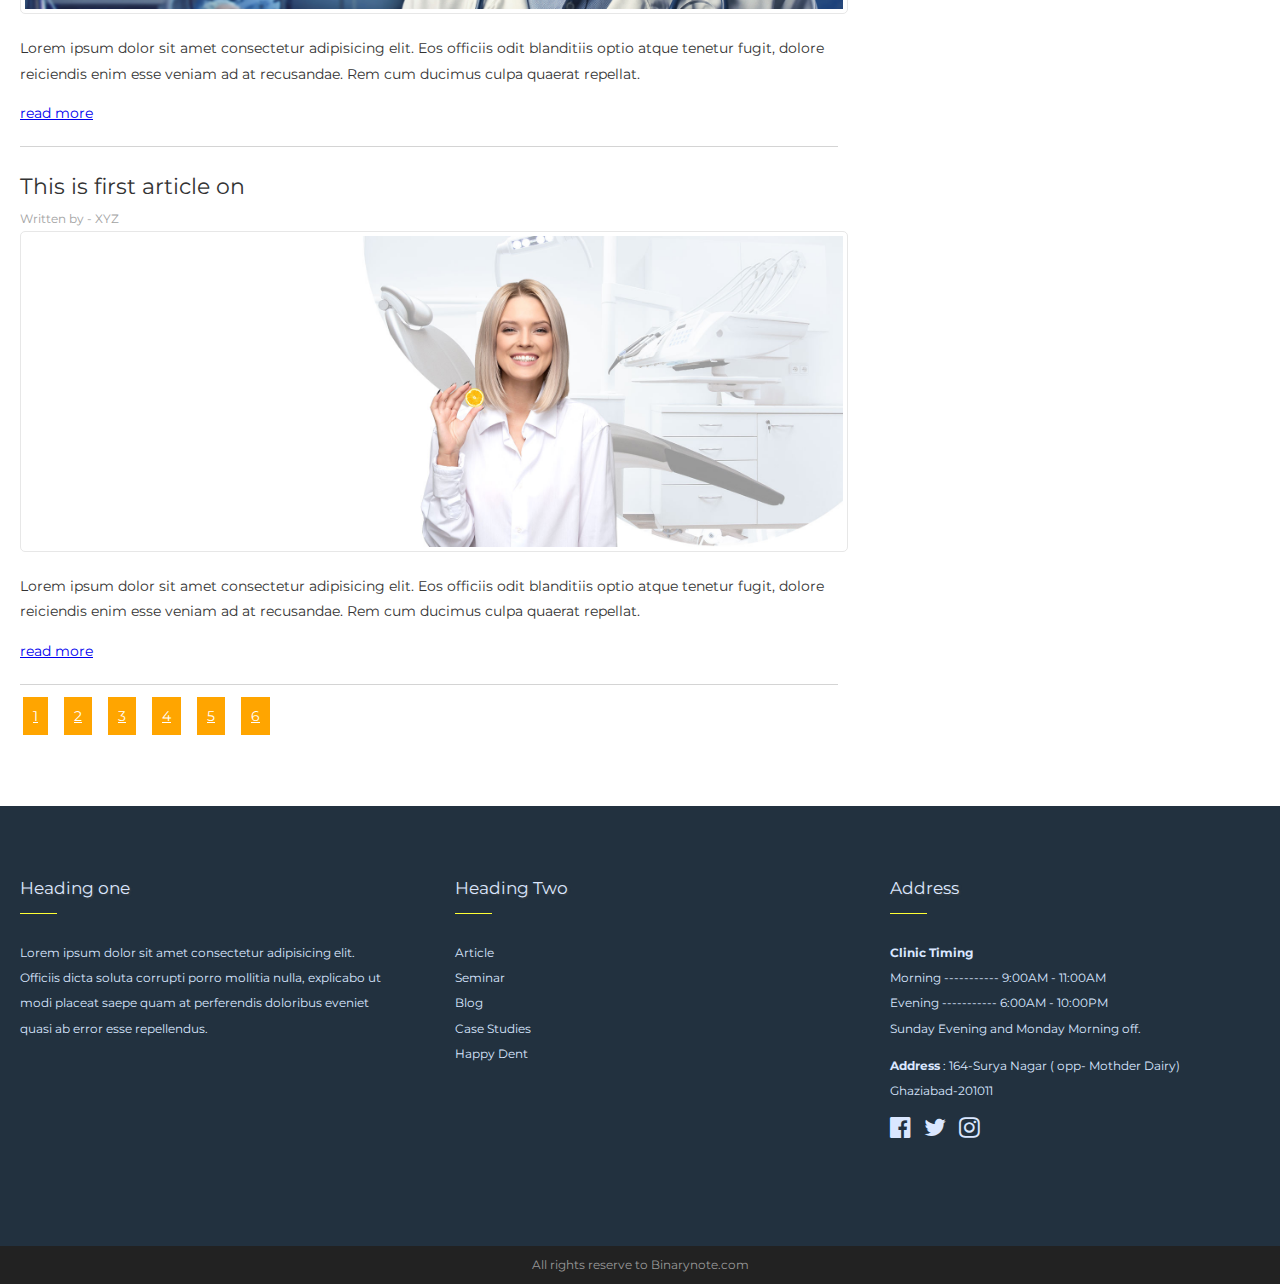
<file: blog.html>
<!DOCTYPE html>
<html lang="en">
  <head>
    <meta charset="UTF-8" />
    <meta name="viewport" content="width=device-width, initial-scale=1.0" />
    <meta http-equiv="X-UA-Compatible" content="ie=edge" />
    <link href="https://fonts.googleapis.com/css?family=Montserrat:200,400,700&display=swap" rel="stylesheet">
    <link rel="stylesheet" href="style.css" />
    <link href="//maxcdn.bootstrapcdn.com/font-awesome/4.7.0/css/font-awesome.min.css" rel="stylesheet">
    <link rel="stylesheet" href="css/owl.carousel.min.css">
    <link rel="stylesheet" href="css/owl.theme.default.css">
    <title>Document</title>
  </head>
  <body>
 <section id="header">
    <div class="container">
      <div class="logo">
        <img src="images/2.png" alt=""  height="60px"/>
      </div>
      <div class="menu">
         <ul>
           <li><a href="index.html">Home</a></li>
           <li><a href="about.html">About us</a></li>
           <li><a href="article.html">Article</a></li>
           <li><a href="seminar.html">Seminar</a></li>
           <li><a href="blog.html">Blog</a></li>
           <li><a href="cases.html">Case Studies</a></li>
           <li><a href="Test.html">Sentiments</a></li>
           <li><a href="404.html">404 Page</a></li>
           <li><a href="contact.html">Contact us</a></li>
         </ul>
      </div>
    </div>
</section>

<section id="breadcrumb">
  <div class="container-normal">
      <h1>Blog</h1>
  </div>
</section>

<div id="blog-content" class="container-1">
      <div class="main-articles">
          <div class="article">
              <h2>This is first article on </h2>
              <div class="meta">Written by - XYZ </div>
              <img class="responsive" src="images/slider-1.jpg" alt="">
              <p>Lorem ipsum dolor sit amet consectetur adipisicing elit. Eos officiis odit blanditiis optio atque tenetur fugit, dolore reiciendis enim esse veniam ad at recusandae. Rem cum ducimus culpa quaerat repellat.</p>
              <a href="single.html">read more</a>
          </div>
          <div class="article">
            <h2>This is first article on </h2>
            <div class="meta">Written by - XYZ </div>
            <img class="responsive" src="images/slider-2.jpg" alt="">
            <p>Lorem ipsum dolor sit amet consectetur adipisicing elit. Eos officiis odit blanditiis optio atque tenetur fugit,
              dolore reiciendis enim esse veniam ad at recusandae. Rem cum ducimus culpa quaerat repellat.</p>
            <a href="#">read more</a>
          </div>
                  <div class="article">
                    <h2>This is first article on </h2>
                    <div class="meta">Written by - XYZ </div>
                    <img class="responsive" src="images/slider-3.jpg" alt="">
                    <p>Lorem ipsum dolor sit amet consectetur adipisicing elit. Eos officiis odit blanditiis optio atque tenetur fugit,
                      dolore reiciendis enim esse veniam ad at recusandae. Rem cum ducimus culpa quaerat repellat.</p>
                    <a href="#">read more</a>
                  </div>
                  <div class="article">
                            <h2>This is first article on </h2>
                            <div class="meta">Written by - XYZ </div>
                            <img class="responsive" src="images/slider-4.jpg" alt="">
                            <p>Lorem ipsum dolor sit amet consectetur adipisicing elit. Eos officiis odit blanditiis optio atque tenetur fugit,
                              dolore reiciendis enim esse veniam ad at recusandae. Rem cum ducimus culpa quaerat repellat.</p>
                            <a href="#">read more</a>
                          </div>
      <div class="pagination">
        <ul>
          <li><a href="#">1</a></li>
          <li><a href="#">2</a></li>
          <li><a href="#">3</a></li>
          <li><a href="#">4</a></li>
          <li><a href="#">5</a></li>
          <li><a href="#">6</a></li>
        </ul>
      </div>



      </div>
      <div class="sidebar">
        <div class="widget">
          <h4>Widget Heading </h4>
          <p>Lorem ipsum dolor, sit amet consectetur adipisicing elit. Veritatis inventore,
            deleniti beatae commodi quidem vero,
            odit ab itaque distinctio similique
            dignissimos pariatur cumque ipsam iste tempore error magnam culpa adipisci voluptate eum nisi, quae voluptas placeat alias. Doloribus consequatur tempora debitis. Mollitia repellat labore natus, maxime id quos ab recusandae eveniet, ex ipsam corporis dicta eum deleniti repudiandae necessitatibus et?</p>
        </div>
        <div class="widget">
          <h4>Second widget area</h4>
          <ul>
            <li><a href="#">This is first article heading</a></li>
            <li><a href="#">This is first article heading</a></li>
            <li><a href="#">This is first article heading</a></li>
            <li><a href="#">This is first article heading</a></li>
            <li><a href="#">This is first article heading</a></li>
            <li><a href="#">This is first article heading</a></li>
            <li><a href="#">This is first article heading and this will move upto next line</a></li>
          </ul>
        </div>
      </div><!--end of sidebar-->
    </div>

  <section id="footer">
      <div class="container">
        <div class="footer-widget">
          <h3>Heading one</h3>
          <p>
            Lorem ipsum dolor sit amet consectetur adipisicing elit. Officiis
            dicta soluta corrupti porro mollitia nulla, explicabo ut modi
            placeat saepe quam at perferendis doloribus eveniet quasi ab error
            esse repellendus.
          </p>
        </div>
        <div class="footer-widget">
          <h3>Heading Two</h3>
          <ul>
            <li><a href="#">Article</a></li>
            <li><a href="#">Seminar</a></li>
            <li><a href="#">Blog</a></li>
            <li><a href="#">Case Studies</a></li>
            <li><a href="#">Happy Dent</a></li>
          </ul>
        </div>
        <div class="footer-widget">
          <h3>Address</h3>
          <p><strong>Clinic Timing</strong><br/>
            Morning ----------- 9:00AM - 11:00AM <br/>
            Evening ----------- 6:00AM - 10:00PM<br/>
            Sunday Evening and Monday Morning off.
          </p>
          <p><strong>Address </strong> : 164-Surya Nagar ( opp- Mothder Dairy) <br/>
                      Ghaziabad-201011
          </p>
          <p><a href="https://facebook.com" target="_blank"><i class="fa fa-facebook-official fa-2x"></i> </a> <i class="fa fa-twitter fa-2x"></i> <i class="fa fa-instagram fa-2x"></i></p>


        </div>
      </div>
    </section>
    <section id="copyright">
            <p>All rights reserve to  <a href="https://binarynote.com">Binarynote.com <a></a></p>
    </section>
    <a href="#" class="return-top"> Top </a>
    <script src="js/bundle-min.js" type="text/javascript"></script>
  </body>
</html>
</file>
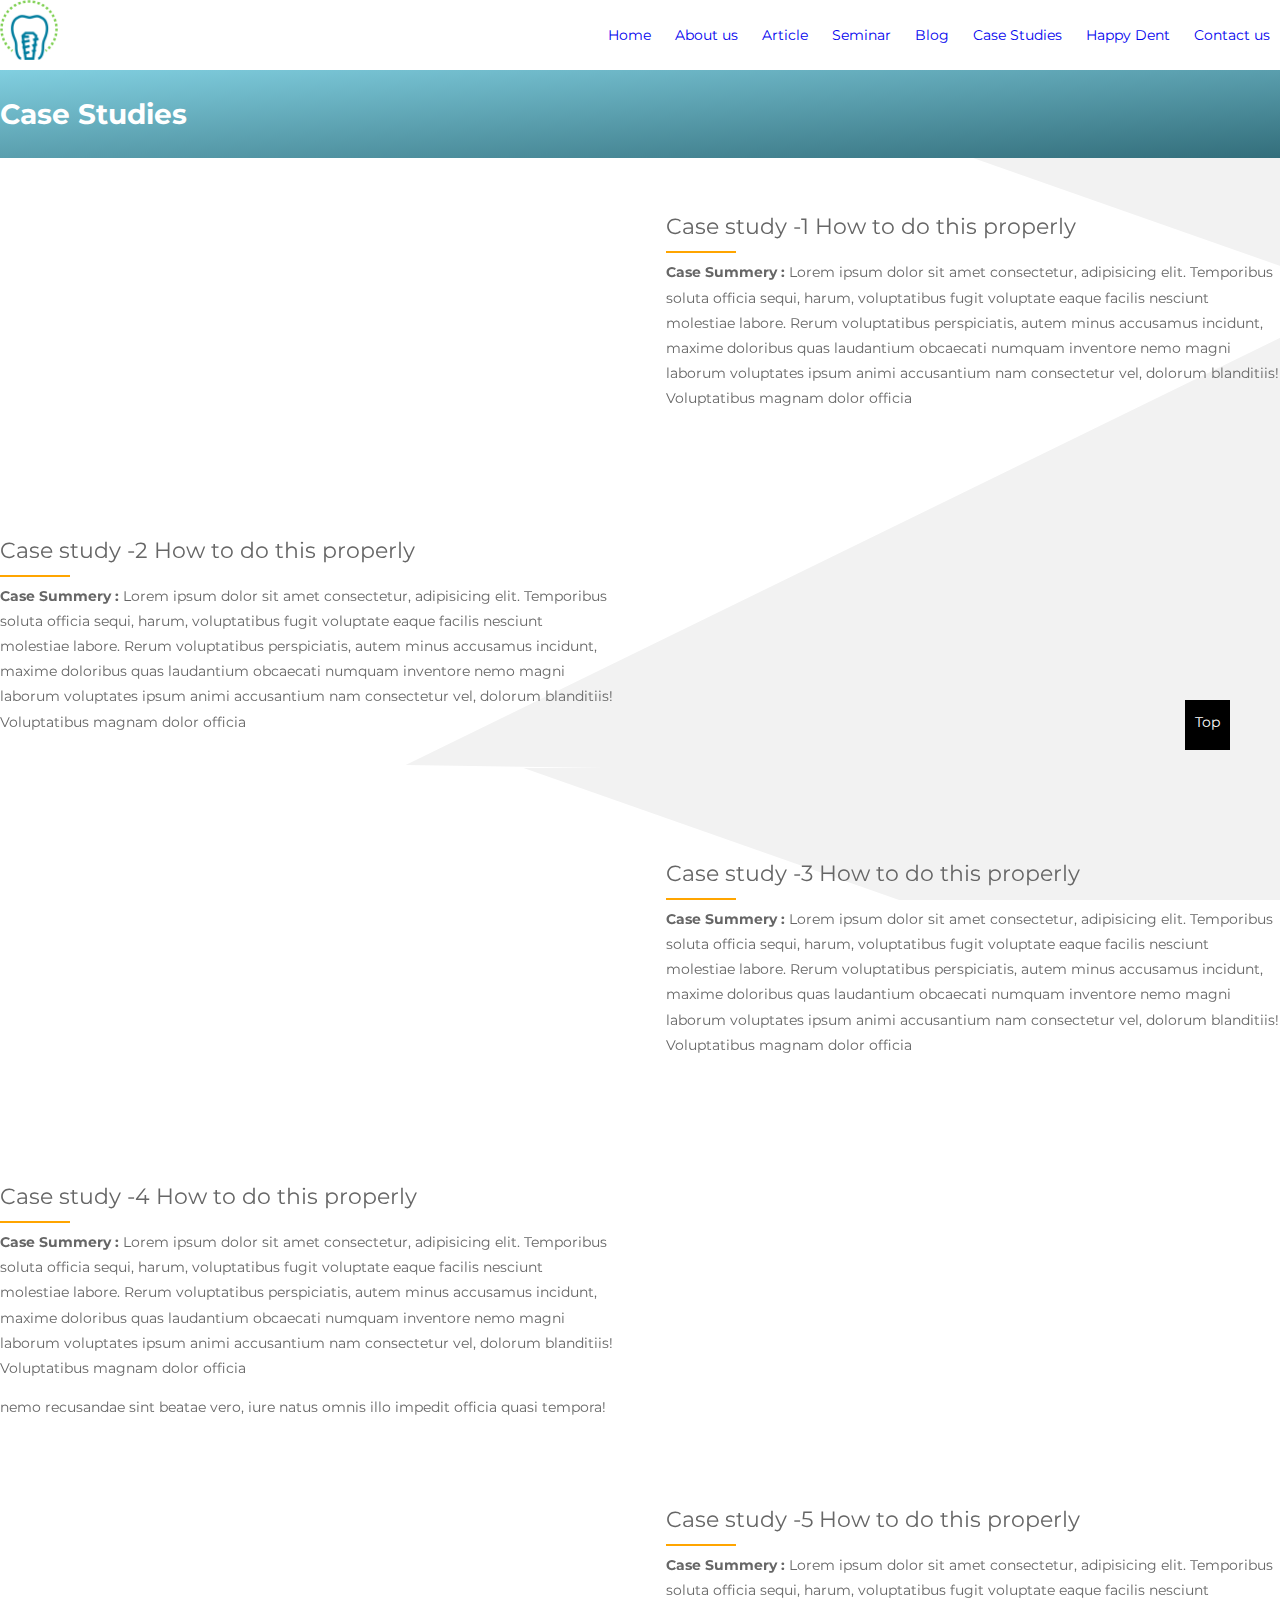
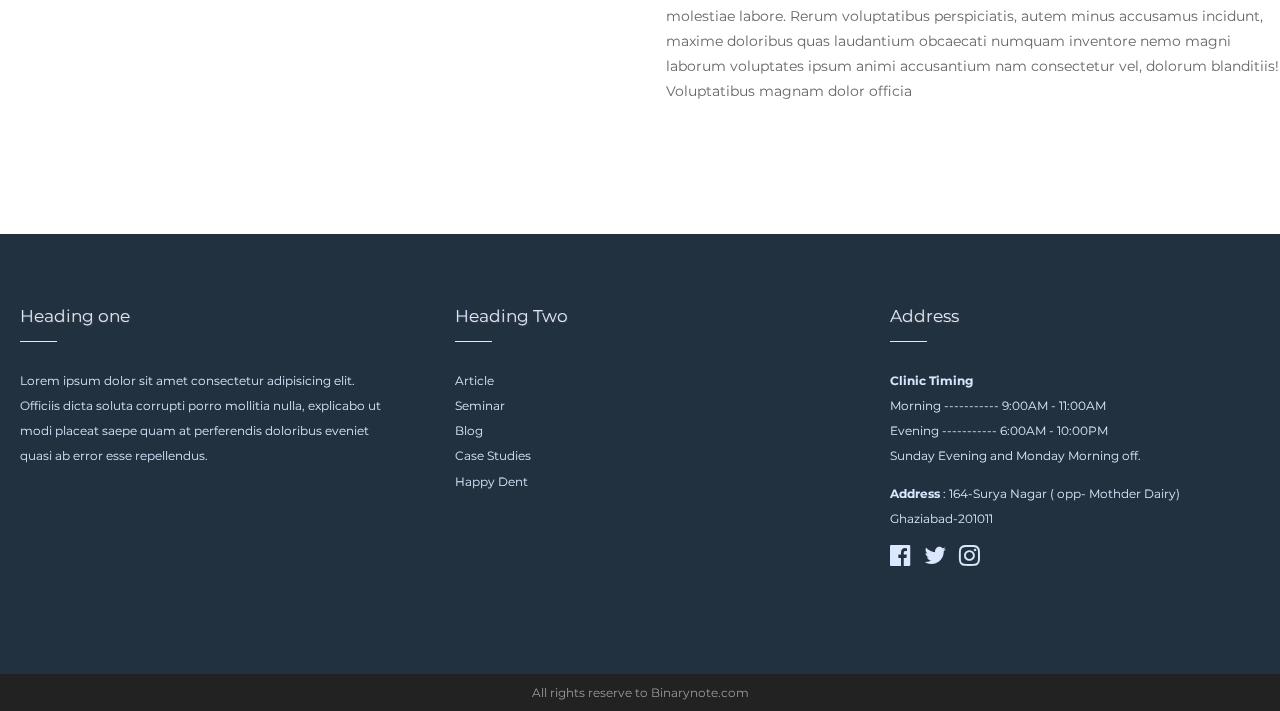
<file: cases.html>
<!DOCTYPE html>
<html lang="en">
  <head>
    <meta charset="UTF-8" />
    <meta name="viewport" content="width=device-width, initial-scale=1.0" />
    <meta http-equiv="X-UA-Compatible" content="ie=edge" />
    <link href="https://fonts.googleapis.com/css?family=Montserrat:200,400,700&display=swap" rel="stylesheet">
    <link rel="stylesheet" href="style.css" />
    <link href="//maxcdn.bootstrapcdn.com/font-awesome/4.7.0/css/font-awesome.min.css" rel="stylesheet">
    <link rel="stylesheet" href="css/owl.carousel.min.css">
    <link rel="stylesheet" href="css/owl.theme.default.css">
    <title>Document</title>
  </head>
  <body>
 <section id="header">
    <div class="container">
      <div class="logo">
        <img src="images/2.png" alt=""  height="60px"/>
      </div>
      <div class="menu">
         <ul>
           <li><a href="index.html">Home</a></li>
           <li><a href="about.html">About us</a></li>
           <li><a href="#">Article</a></li>
           <li><a href="seminar.html">Seminar</a></li>
           <li><a href="blog.html">Blog</a></li>
           <li><a href="#">Case Studies</a></li>
           <li><a href="#">Happy Dent</a></li>
           <li><a href="#">Contact us</a></li>
         </ul>
      </div>
    </div>
</section>

<section id="breadcrumb">
  <div class="container">
      <h1> Case Studies </h1>
  </div>
</section>

<div id="blog-content">
   <div class="container">
      <div class="image">
          <iframe width="100%" height="315" src="https://www.youtube.com/embed/-WFobqKlcfY" frameborder="0" allow="accelerometer; autoplay; encrypted-media; gyroscope; picture-in-picture" allowfullscreen></iframe>
      </div>
      <div class="information">
        <h2 class="underline">Case study -1 How to do this properly</h2>
        <p><strong>Case Summery : </strong>Lorem ipsum dolor sit amet consectetur,
          adipisicing elit. Temporibus soluta officia sequi, harum,
          voluptatibus fugit voluptate eaque facilis nesciunt molestiae
             labore. Rerum voluptatibus perspiciatis, autem minus accusamus
              incidunt, maxime doloribus quas laudantium obcaecati numquam
               inventore nemo magni laborum voluptates ipsum animi accusantium nam
               consectetur vel, dolorum blanditiis! Voluptatibus magnam dolor officia
          </p>
      </div>
    </div>

    <div class="container">
      <div class="information">
         <h2 class="underline">Case study -2 How to do this properly</h2>
                 <p><strong>Case Summery : </strong>Lorem ipsum dolor sit amet consectetur,
          adipisicing elit. Temporibus soluta officia sequi, harum,
          voluptatibus fugit voluptate eaque facilis nesciunt molestiae
             labore. Rerum voluptatibus perspiciatis, autem minus accusamus
              incidunt, maxime doloribus quas laudantium obcaecati numquam
               inventore nemo magni laborum voluptates ipsum animi accusantium nam
               consectetur vel, dolorum blanditiis! Voluptatibus magnam dolor officia
          </p>
      </div>
         <div class="image">
          <iframe width="100%" height="315" src="https://www.youtube.com/embed/-WFobqKlcfY" frameborder="0" allow="accelerometer; autoplay; encrypted-media; gyroscope; picture-in-picture" allowfullscreen></iframe>
        </div>
    </div>

     <div class="container">
      <div class="image">
          <iframe width="100%" height="315" src="https://www.youtube.com/embed/-WFobqKlcfY" frameborder="0" allow="accelerometer; autoplay; encrypted-media; gyroscope; picture-in-picture" allowfullscreen></iframe>
        </div>
      <div class="information">
         <h2 class="underline">Case study -3 How to do this properly</h2>
                 <p><strong>Case Summery : </strong>Lorem ipsum dolor sit amet consectetur,
          adipisicing elit. Temporibus soluta officia sequi, harum,
          voluptatibus fugit voluptate eaque facilis nesciunt molestiae
             labore. Rerum voluptatibus perspiciatis, autem minus accusamus
              incidunt, maxime doloribus quas laudantium obcaecati numquam
               inventore nemo magni laborum voluptates ipsum animi accusantium nam
               consectetur vel, dolorum blanditiis! Voluptatibus magnam dolor officia
          </p>
      </div>

    </div>

     <div class="container" >
      <div class="information">
         <h2 class="underline">Case study -4 How to do this properly</h2>
                 <p><strong>Case Summery : </strong>Lorem ipsum dolor sit amet consectetur,
          adipisicing elit. Temporibus soluta officia sequi, harum,
          voluptatibus fugit voluptate eaque facilis nesciunt molestiae
             labore. Rerum voluptatibus perspiciatis, autem minus accusamus
              incidunt, maxime doloribus quas laudantium obcaecati numquam
               inventore nemo magni laborum voluptates ipsum animi accusantium nam
               consectetur vel, dolorum blanditiis! Voluptatibus magnam dolor officia
          </p>
          nemo recusandae sint beatae vero, iure natus omnis illo impedit officia quasi tempora!</p>
      </div>
         <div class="image">
          <iframe width="100%" height="315" src="https://www.youtube.com/embed/-WFobqKlcfY" frameborder="0" allow="accelerometer; autoplay; encrypted-media; gyroscope; picture-in-picture" allowfullscreen></iframe>
        </div>
    </div>
     <div class="container">
      <div class="image">
          <iframe width="100%" height="315" src="https://www.youtube.com/embed/-WFobqKlcfY" frameborder="0" allow="accelerometer; autoplay; encrypted-media; gyroscope; picture-in-picture" allowfullscreen></iframe>
        </div>
      <div class="information">
         <h2 class="underline">Case study -5 How to do this properly</h2>
                 <p><strong>Case Summery : </strong>Lorem ipsum dolor sit amet consectetur,
          adipisicing elit. Temporibus soluta officia sequi, harum,
          voluptatibus fugit voluptate eaque facilis nesciunt molestiae
             labore. Rerum voluptatibus perspiciatis, autem minus accusamus
              incidunt, maxime doloribus quas laudantium obcaecati numquam
               inventore nemo magni laborum voluptates ipsum animi accusantium nam
               consectetur vel, dolorum blanditiis! Voluptatibus magnam dolor officia
          </p>
      </div>

    </div>


</div>


  <section id="footer">
      <div class="container">
        <div class="footer-widget">
          <h3>Heading one</h3>
          <p>
            Lorem ipsum dolor sit amet consectetur adipisicing elit. Officiis
            dicta soluta corrupti porro mollitia nulla, explicabo ut modi
            placeat saepe quam at perferendis doloribus eveniet quasi ab error
            esse repellendus.
          </p>
        </div>
        <div class="footer-widget">
          <h3>Heading Two</h3>
          <ul>
            <li><a href="#">Article</a></li>
            <li><a href="#">Seminar</a></li>
            <li><a href="#">Blog</a></li>
            <li><a href="#">Case Studies</a></li>
            <li><a href="#">Happy Dent</a></li>
          </ul>
        </div>
        <div class="footer-widget">
          <h3>Address</h3>
          <p><strong>Clinic Timing</strong><br/>
            Morning ----------- 9:00AM - 11:00AM <br/>
            Evening ----------- 6:00AM - 10:00PM<br/>
            Sunday Evening and Monday Morning off.
          </p>
          <p><strong>Address </strong> : 164-Surya Nagar ( opp- Mothder Dairy) <br/>
                      Ghaziabad-201011
          </p>
          <p><a href="https://facebook.com" target="_blank"><i class="fa fa-facebook-official fa-2x"></i> </a> <i class="fa fa-twitter fa-2x"></i> <i class="fa fa-instagram fa-2x"></i></p>


        </div>
      </div>
    </section>
    <section id="copyright">
            <p>All rights reserve to  <a href="https://binarynote.com">Binarynote.com <a></a></p>
    </section>
    <a href="#" class="return-top"> Top </a>
    <script src="js/bundle-min.js" type="text/javascript"></script>
  </body>
</html>
</file>
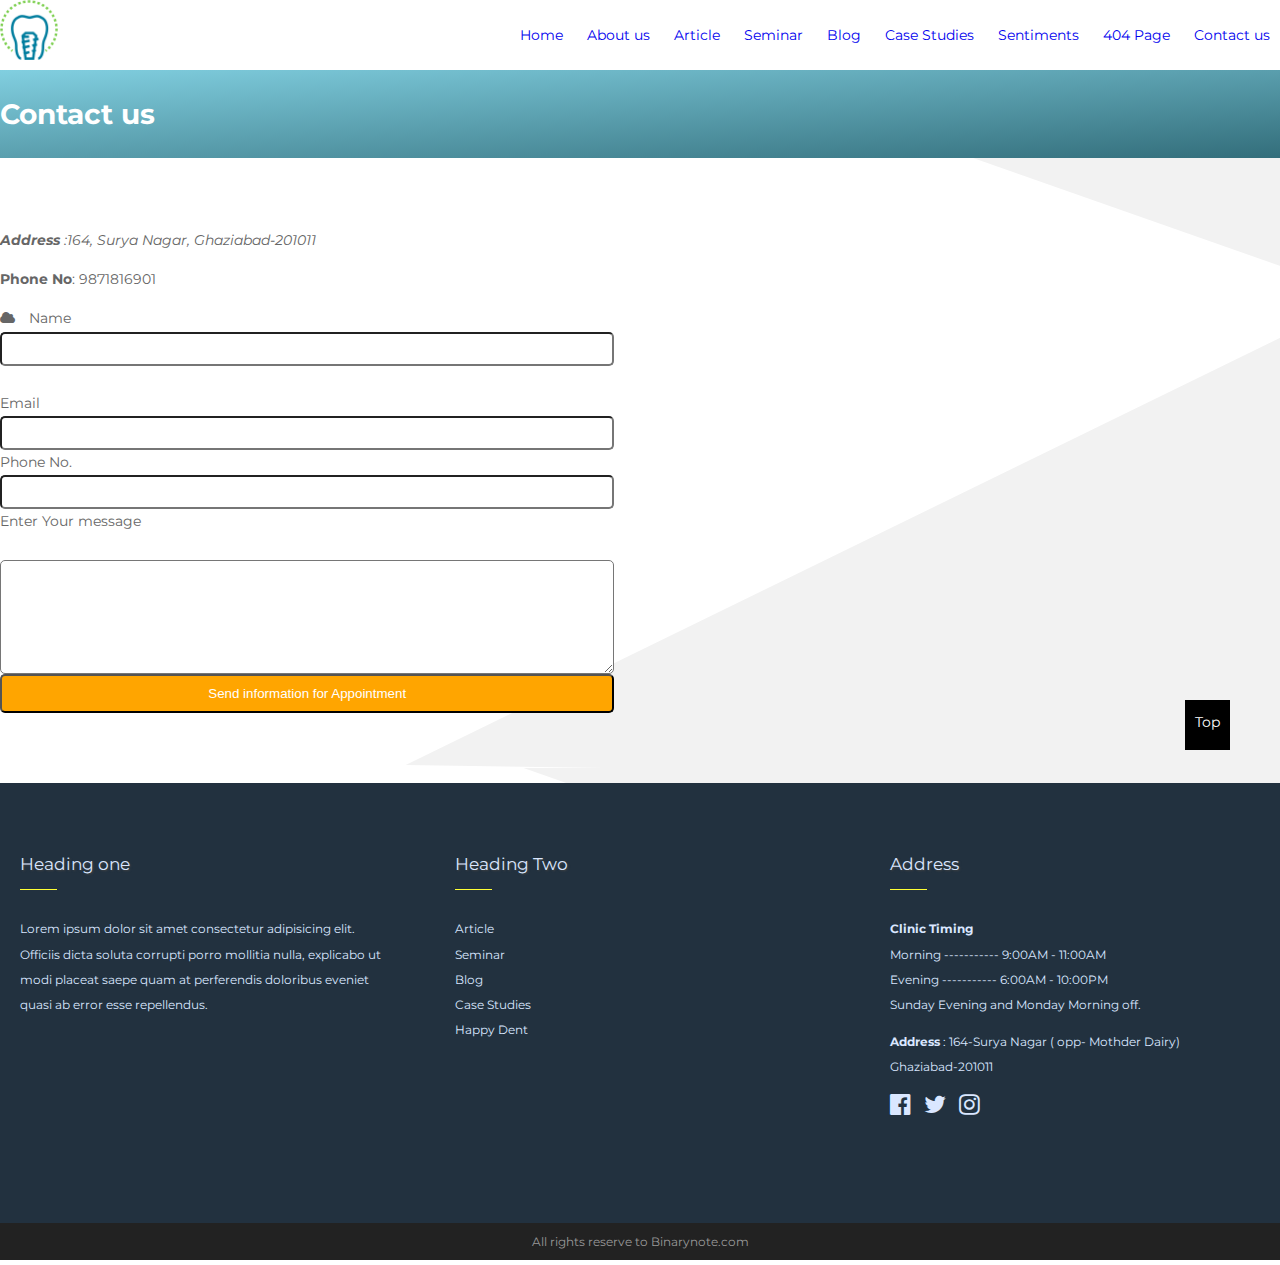
<file: contact.html>
<!DOCTYPE html>
<html lang="en">
  <head>
    <meta charset="UTF-8" />
    <meta name="viewport" content="width=device-width, initial-scale=1.0" />
    <meta http-equiv="X-UA-Compatible" content="ie=edge" />
    <link href="https://fonts.googleapis.com/css?family=Montserrat:200,400,700&display=swap" rel="stylesheet">
    <link rel="stylesheet" href="style.css" />
    <link href="//maxcdn.bootstrapcdn.com/font-awesome/4.7.0/css/font-awesome.min.css" rel="stylesheet">
    <link rel="stylesheet" href="css/owl.carousel.min.css">
    <link rel="stylesheet" href="css/owl.theme.default.css">
    <title>Document</title>
  </head>
  <body>
 <section id="header">
    <div class="container">
      <div class="logo">
        <img src="images/2.png" alt=""  height="60px"/>
      </div>
     <div class="menu">
         <ul>
           <li><a href="index.html">Home</a></li>
           <li><a href="about.html">About us</a></li>
           <li><a href="article.html">Article</a></li>
           <li><a href="seminar.html">Seminar</a></li>
           <li><a href="blog.html">Blog</a></li>
           <li><a href="cases.html">Case Studies</a></li>
           <li><a href="Test.html">Sentiments</a></li>
           <li><a href="404.html">404 Page</a></li>
           <li><a href="contact.html">Contact us</a></li>
         </ul>
      </div>
    </div>
</section>

<section id="breadcrumb">
  <div class="container">
      <h1>Contact us</h1>
  </div>
</section>

<div id="blog-content" style="padding:40px 0">
   <div class="container">
      <div class="image">
          <address>
            <strong>Address</strong> :164, Surya Nagar, Ghaziabad-201011
          </address>
          <p><strong>Phone No</strong>: 9871816901</p>
          <form class="message-form" action="" method="get">

                <label for="name"><i class="fa fa-cloud"></i> Name </label>
                <input type="text" id="name" name ="name"> <br/>


                <label for="email">Email</label>
                <input type="email" id ="email" name ="email">


                <label for="phone">Phone No.</label>
                <input type="text" id="phone" name="phone">

              <label for="msg">Enter Your message</label><br/>
              <textarea name="msg" id="msg" rows="5"></textarea>
              <button class="button orange" type="submit" id="submit" value="submit">Send information for Appointment</button>
          </form>
      </div>
      <div class="information" >
          <iframe src="https://www.google.com/maps/embed?pb=!1m14!1m12!1m3!1d14002.654281973402!2d77.34392775!3d28.6697905!2m3!1f0!2f0!3f0!3m2!1i1024!2i768!4f13.1!5e0!3m2!1sen!2sin!4v1566916934711!5m2!1sen!2sin" width="100%" height="450" frameborder="0" style="border:0;" allowfullscreen=""></iframe>
      </div>
    </div>
    </div>


  <section id="footer">
      <div class="container">
        <div class="footer-widget">
          <h3>Heading one</h3>
          <p>
            Lorem ipsum dolor sit amet consectetur adipisicing elit. Officiis
            dicta soluta corrupti porro mollitia nulla, explicabo ut modi
            placeat saepe quam at perferendis doloribus eveniet quasi ab error
            esse repellendus.
          </p>
        </div>
        <div class="footer-widget">
          <h3>Heading Two</h3>
          <ul>
            <li><a href="#">Article</a></li>
            <li><a href="#">Seminar</a></li>
            <li><a href="#">Blog</a></li>
            <li><a href="#">Case Studies</a></li>
            <li><a href="#">Happy Dent</a></li>
          </ul>
        </div>
        <div class="footer-widget">
          <h3>Address</h3>
          <p><strong>Clinic Timing</strong><br/>
            Morning ----------- 9:00AM - 11:00AM <br/>
            Evening ----------- 6:00AM - 10:00PM<br/>
            Sunday Evening and Monday Morning off.
          </p>
          <p><strong>Address </strong> : 164-Surya Nagar ( opp- Mothder Dairy) <br/>
                      Ghaziabad-201011
          </p>
          <p><a href="https://facebook.com" target="_blank"><i class="fa fa-facebook-official fa-2x"></i> </a> <i class="fa fa-twitter fa-2x"></i> <i class="fa fa-instagram fa-2x"></i></p>


        </div>
      </div>
    </section>
    <section id="copyright">
            <p>All rights reserve to  <a href="https://binarynote.com">Binarynote.com <a></a></p>
    </section>
    <a href="#" class="return-top"> Top </a>
    <script src="js/bundle-min.js" type="text/javascript"></script>
  </body>
</html>
</file>
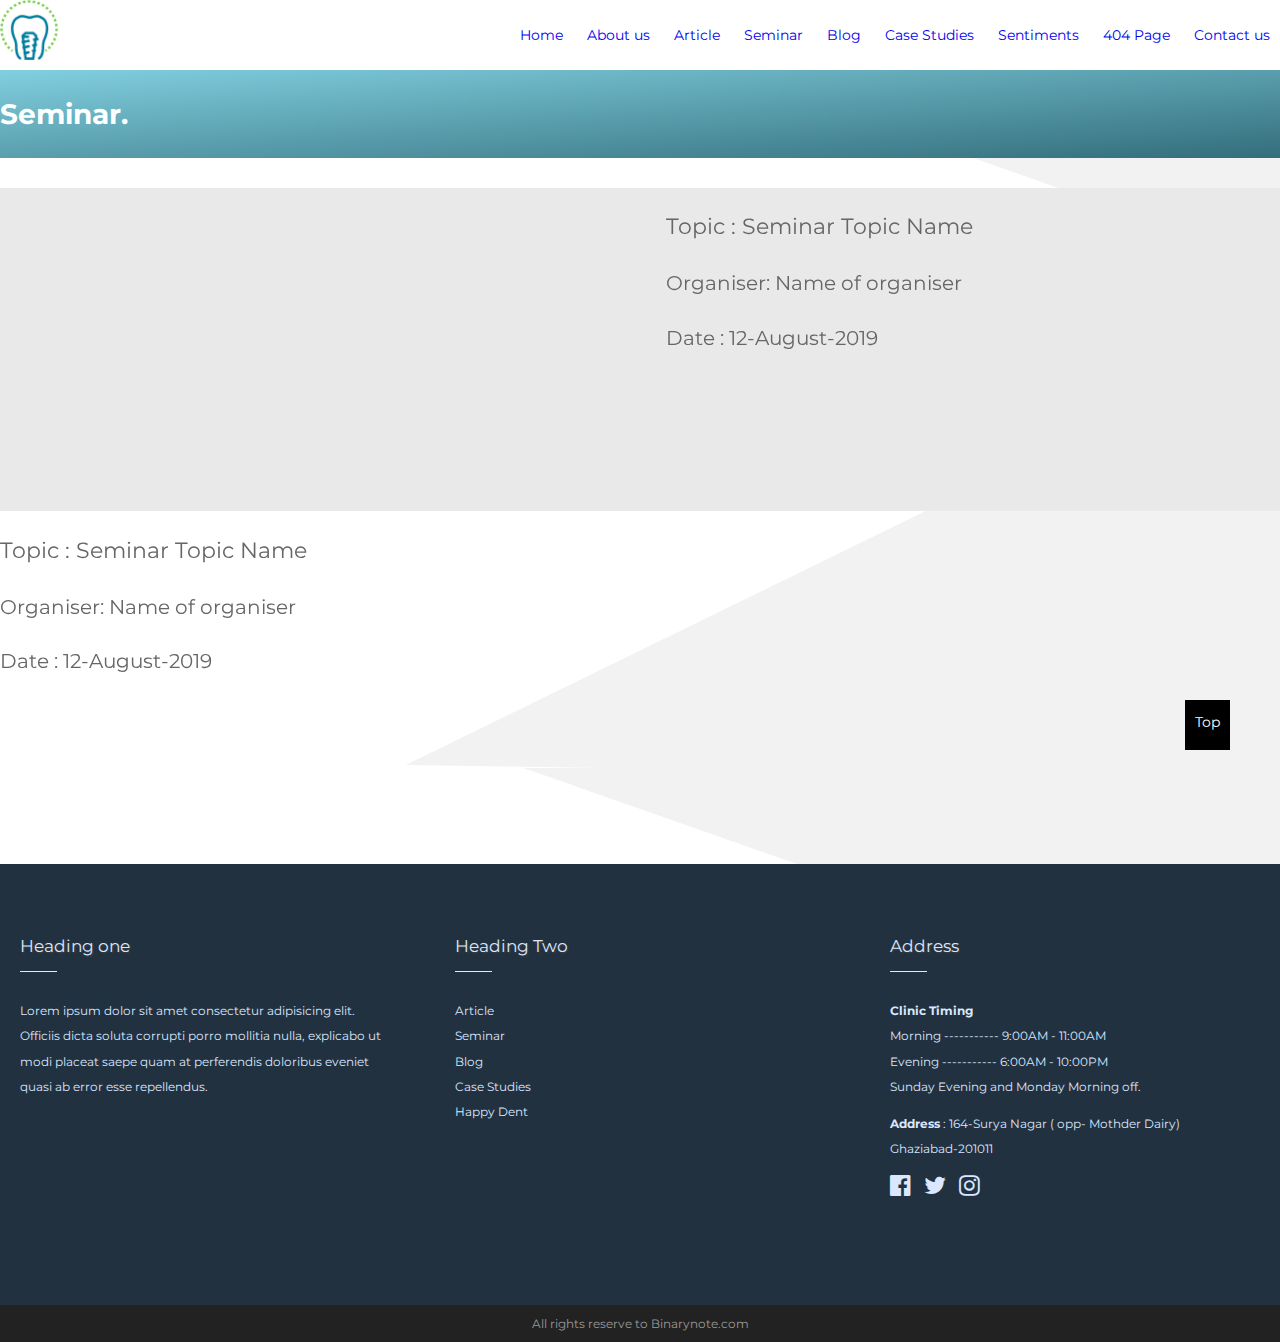
<file: seminar.html>
<!DOCTYPE html>
<html lang="en">
  <head>
    <meta charset="UTF-8" />
    <meta name="viewport" content="width=device-width, initial-scale=1.0" />
    <meta http-equiv="X-UA-Compatible" content="ie=edge" />
    <link href="https://fonts.googleapis.com/css?family=Montserrat:200,400,700&display=swap" rel="stylesheet">
    <link rel="stylesheet" href="style.css" />
    <link href="//maxcdn.bootstrapcdn.com/font-awesome/4.7.0/css/font-awesome.min.css" rel="stylesheet">
    <link rel="stylesheet" href="css/owl.carousel.min.css">
    <link rel="stylesheet" href="css/owl.theme.default.css">
    <title>Document</title>
  </head>
  <body>
 <section id="header">
    <div class="container">
      <div class="logo">
        <img src="images/2.png" alt=""  height="60px"/>
      </div>
     <div class="menu">
         <ul>
           <li><a href="index.html">Home</a></li>
           <li><a href="about.html">About us</a></li>
           <li><a href="article.html">Article</a></li>
           <li><a href="seminar.html">Seminar</a></li>
           <li><a href="blog.html">Blog</a></li>
           <li><a href="cases.html">Case Studies</a></li>
           <li><a href="Test.html">Sentiments</a></li>
           <li><a href="404.html">404 Page</a></li>
           <li><a href="contact.html">Contact us</a></li>
         </ul>
      </div>
    </div>
</section>

<section id="breadcrumb">
  <div class="container">
      <h1>Seminar.</h1>
  </div>
</section>

<div id="blog-content">
   <div class="container" style="background:#e9e9e9;">
      <div class="image">
          <iframe width="100%" height="315" src="https://www.youtube.com/embed/-WFobqKlcfY" frameborder="0" allow="accelerometer; autoplay; encrypted-media; gyroscope; picture-in-picture" allowfullscreen></iframe>
      </div>
      <div class="information">
         <h2>Topic : Seminar Topic Name</h2>
         <h3>Organiser: Name of organiser</h3>
         <h3>Date : 12-August-2019</h3>
      </div>
    </div>

    <div class="container">

      <div class="information">
         <h2>Topic : Seminar Topic Name</h2>
         <h3>Organiser: Name of organiser</h3>
         <h3>Date : 12-August-2019</h3>
      </div>
        <div class="image">
          <iframe width="100%" height="315" src="https://www.youtube.com/embed/-WFobqKlcfY" frameborder="0" allow="accelerometer; autoplay; encrypted-media; gyroscope; picture-in-picture" allowfullscreen></iframe>
        </div>
    </div>

</div>

  <section id="footer">
      <div class="container">
        <div class="footer-widget">
          <h3>Heading one</h3>
          <p>
            Lorem ipsum dolor sit amet consectetur adipisicing elit. Officiis
            dicta soluta corrupti porro mollitia nulla, explicabo ut modi
            placeat saepe quam at perferendis doloribus eveniet quasi ab error
            esse repellendus.
          </p>
        </div>
        <div class="footer-widget">
          <h3>Heading Two</h3>
          <ul>
            <li><a href="#">Article</a></li>
            <li><a href="#">Seminar</a></li>
            <li><a href="#">Blog</a></li>
            <li><a href="#">Case Studies</a></li>
            <li><a href="#">Happy Dent</a></li>
          </ul>
        </div>
        <div class="footer-widget">
          <h3>Address</h3>
          <p><strong>Clinic Timing</strong><br/>
            Morning ----------- 9:00AM - 11:00AM <br/>
            Evening ----------- 6:00AM - 10:00PM<br/>
            Sunday Evening and Monday Morning off.
          </p>
          <p><strong>Address </strong> : 164-Surya Nagar ( opp- Mothder Dairy) <br/>
                      Ghaziabad-201011
          </p>
          <p><a href="https://facebook.com" target="_blank"><i class="fa fa-facebook-official fa-2x"></i> </a> <i class="fa fa-twitter fa-2x"></i> <i class="fa fa-instagram fa-2x"></i></p>


        </div>
      </div>
    </section>
    <section id="copyright">
            <p>All rights reserve to  <a href="https://binarynote.com">Binarynote.com <a></a></p>
    </section>
    <a href="#" class="return-top"> Top </a>
    <script src="js/bundle-min.js" type="text/javascript"></script>
  </body>
</html>
</file>
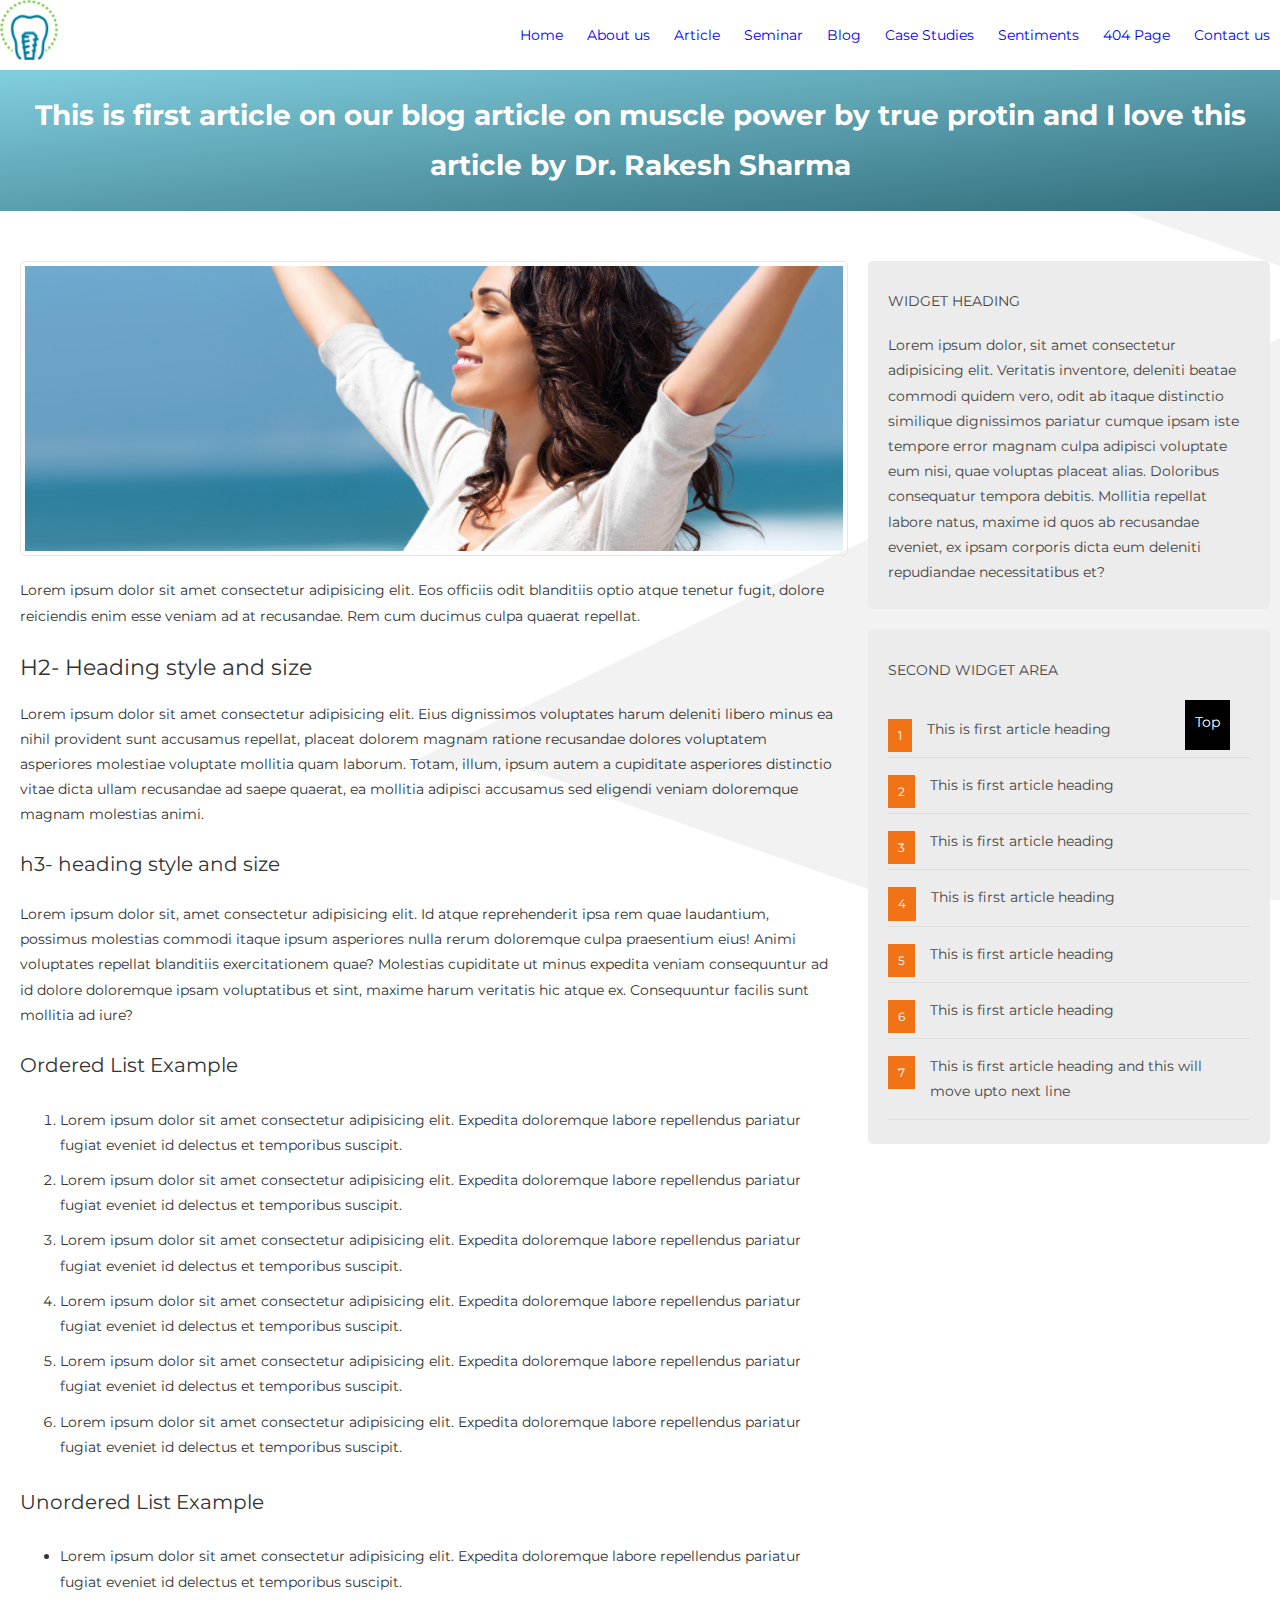
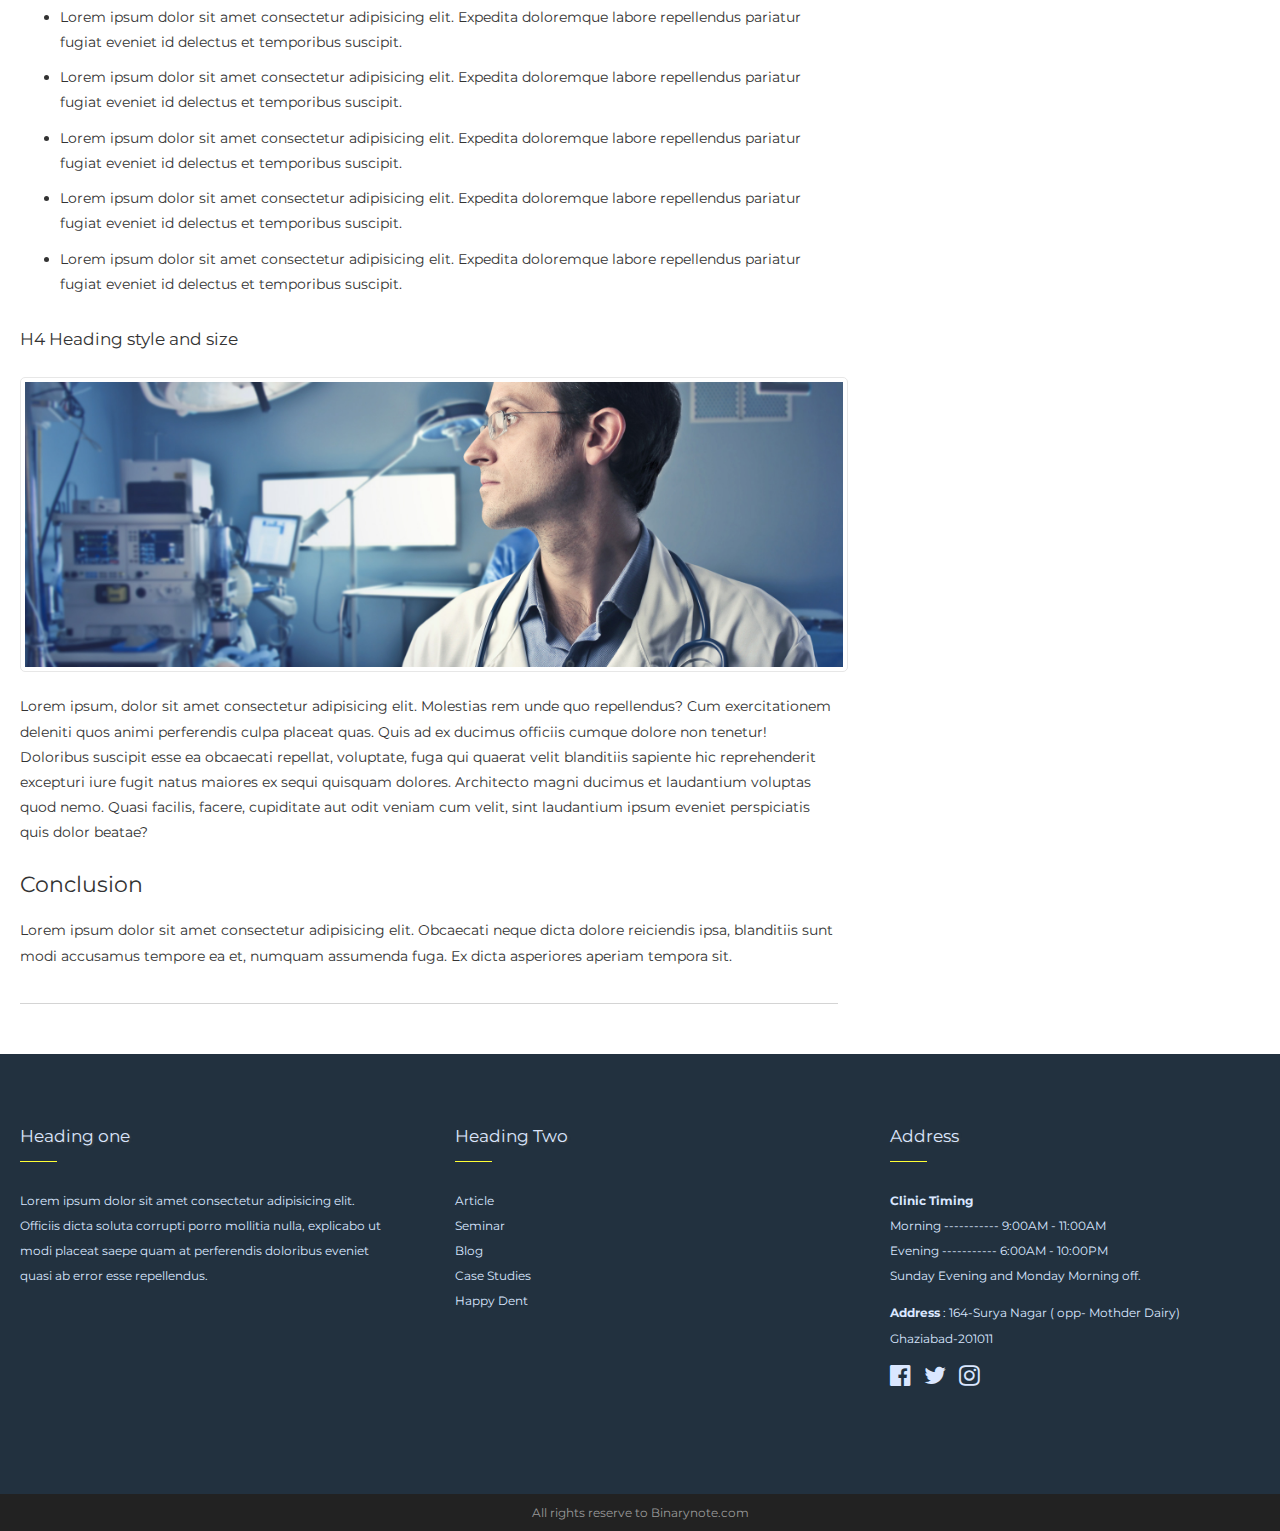
<file: single.html>
<!DOCTYPE html>
<html lang="en">
  <head>
    <meta charset="UTF-8" />
    <meta name="viewport" content="width=device-width, initial-scale=1.0" />
    <meta http-equiv="X-UA-Compatible" content="ie=edge" />
    <link href="https://fonts.googleapis.com/css?family=Montserrat:200,400,700&display=swap" rel="stylesheet">
    <link rel="stylesheet" href="style.css" />
    <link href="//maxcdn.bootstrapcdn.com/font-awesome/4.7.0/css/font-awesome.min.css" rel="stylesheet">
    <link rel="stylesheet" href="css/owl.carousel.min.css">
    <link rel="stylesheet" href="css/owl.theme.default.css">
    <title>Document</title>
  </head>
  <body>
 <section id="header">
    <div class="container">
      <div class="logo">
        <img src="images/2.png" alt=""  height="60px"/>
      </div>
      <div class="menu">
         <ul>
           <li><a href="index.html">Home</a></li>
           <li><a href="about.html">About us</a></li>
           <li><a href="article.html">Article</a></li>
           <li><a href="seminar.html">Seminar</a></li>
           <li><a href="blog.html">Blog</a></li>
           <li><a href="cases.html">Case Studies</a></li>
           <li><a href="Test.html">Sentiments</a></li>
           <li><a href="404.html">404 Page</a></li>
           <li><a href="contact.html">Contact us</a></li>
         </ul>
      </div>
    </div>
</section>
<section id="breadcrumb">
  <div class="container-normal">
      <h1><center>This is first article on our blog article on muscle power by true protin and I love this article by Dr. Rakesh Sharma</center> </h1>
  </div>
</section>

<div id="blog-content" class="container-1">
      <div class="main-articles">
          <div class="article">

              <img class="responsive" src="images/slider-1.jpg" alt="">
              <p>Lorem ipsum dolor sit amet consectetur adipisicing elit. Eos officiis odit blanditiis optio atque tenetur fugit, dolore reiciendis enim esse veniam ad at recusandae. Rem cum ducimus culpa quaerat repellat.</p>
              <h2>H2- Heading style and size</h2>
              <p>Lorem ipsum dolor sit amet consectetur adipisicing elit. Eius dignissimos voluptates harum deleniti libero minus ea nihil provident sunt accusamus repellat, placeat dolorem magnam ratione recusandae dolores voluptatem asperiores molestiae voluptate mollitia quam laborum. Totam, illum, ipsum autem a cupiditate asperiores distinctio vitae dicta ullam recusandae ad saepe quaerat, ea mollitia adipisci accusamus sed eligendi veniam doloremque magnam molestias animi.</p>
              <h3>h3- heading style and size</h3>
              <p>Lorem ipsum dolor sit, amet consectetur adipisicing elit. Id atque reprehenderit ipsa rem quae laudantium, possimus molestias commodi itaque ipsum asperiores nulla rerum doloremque culpa praesentium eius! Animi voluptates repellat blanditiis exercitationem quae? Molestias cupiditate ut minus expedita veniam consequuntur ad id dolore doloremque ipsam voluptatibus et sint, maxime harum veritatis hic atque ex. Consequuntur facilis sunt mollitia ad iure?</p>
              <h3>Ordered List Example</h3>
              <ol>
                <li>Lorem ipsum dolor sit amet consectetur adipisicing elit. Expedita doloremque labore repellendus pariatur fugiat eveniet id delectus et temporibus suscipit.</li>
                <li>Lorem ipsum dolor sit amet consectetur adipisicing elit. Expedita doloremque labore repellendus pariatur fugiat eveniet id delectus et temporibus suscipit.</li>
                <li>Lorem ipsum dolor sit amet consectetur adipisicing elit. Expedita doloremque labore repellendus pariatur fugiat eveniet id delectus et temporibus suscipit.</li>
                <li>Lorem ipsum dolor sit amet consectetur adipisicing elit. Expedita doloremque labore repellendus pariatur fugiat eveniet id delectus et temporibus suscipit.</li>
                <li>Lorem ipsum dolor sit amet consectetur adipisicing elit. Expedita doloremque labore repellendus pariatur fugiat eveniet id delectus et temporibus suscipit.</li>
                <li>Lorem ipsum dolor sit amet consectetur adipisicing elit. Expedita doloremque labore repellendus pariatur fugiat eveniet id delectus et temporibus suscipit.</li>
              </ol>
            <h3>Unordered List Example</h3>
            <ul>
              <li>Lorem ipsum dolor sit amet consectetur adipisicing elit. Expedita doloremque labore repellendus pariatur fugiat
                eveniet id delectus et temporibus suscipit.</li>
              <li>Lorem ipsum dolor sit amet consectetur adipisicing elit. Expedita doloremque labore repellendus pariatur fugiat
                eveniet id delectus et temporibus suscipit.</li>
              <li>Lorem ipsum dolor sit amet consectetur adipisicing elit. Expedita doloremque labore repellendus pariatur fugiat
                eveniet id delectus et temporibus suscipit.</li>
              <li>Lorem ipsum dolor sit amet consectetur adipisicing elit. Expedita doloremque labore repellendus pariatur fugiat
                eveniet id delectus et temporibus suscipit.</li>
              <li>Lorem ipsum dolor sit amet consectetur adipisicing elit. Expedita doloremque labore repellendus pariatur fugiat
                eveniet id delectus et temporibus suscipit.</li>
              <li>Lorem ipsum dolor sit amet consectetur adipisicing elit. Expedita doloremque labore repellendus pariatur fugiat
                eveniet id delectus et temporibus suscipit.</li>
            </ul>
            <h4>H4 Heading style and size</h4>
            <img class="responsive" src="images/slider-3.jpg" alt="">
            <p>Lorem ipsum, dolor sit amet consectetur adipisicing elit. Molestias rem unde quo repellendus? Cum exercitationem deleniti quos animi perferendis culpa placeat quas. Quis ad ex ducimus officiis cumque dolore non tenetur! Doloribus suscipit esse ea obcaecati repellat, voluptate, fuga qui quaerat velit blanditiis sapiente hic reprehenderit excepturi iure fugit natus maiores ex sequi quisquam dolores. Architecto magni ducimus et laudantium voluptas quod nemo. Quasi facilis, facere, cupiditate aut odit veniam cum velit, sint laudantium ipsum eveniet perspiciatis quis dolor beatae?</p>
            <h2>Conclusion</h2>
            <p>Lorem ipsum dolor sit amet consectetur adipisicing elit. Obcaecati neque dicta dolore reiciendis ipsa, blanditiis sunt modi accusamus tempore ea et, numquam assumenda fuga. Ex dicta asperiores aperiam tempora sit.</p>
          </div>


      </div>
      <div class="sidebar">
        <div class="widget">
          <h4>Widget Heading </h4>
          <p>Lorem ipsum dolor, sit amet consectetur adipisicing elit. Veritatis inventore,
            deleniti beatae commodi quidem vero,
            odit ab itaque distinctio similique
            dignissimos pariatur cumque ipsam iste tempore error magnam culpa adipisci voluptate eum nisi, quae voluptas placeat alias. Doloribus consequatur tempora debitis. Mollitia repellat labore natus, maxime id quos ab recusandae eveniet, ex ipsam corporis dicta eum deleniti repudiandae necessitatibus et?</p>
        </div>
        <div class="widget">
          <h4>Second widget area</h4>
          <ul>
            <li><a href="#">This is first article heading</a></li>
            <li><a href="#">This is first article heading</a></li>
            <li><a href="#">This is first article heading</a></li>
            <li><a href="#">This is first article heading</a></li>
            <li><a href="#">This is first article heading</a></li>
            <li><a href="#">This is first article heading</a></li>
            <li><a href="#">This is first article heading and this will move upto next line</a></li>
          </ul>
        </div>
      </div><!--end of sidebar-->

    </div>


  <section id="footer">
      <div class="container">
        <div class="footer-widget">
          <h3>Heading one</h3>
          <p>
            Lorem ipsum dolor sit amet consectetur adipisicing elit. Officiis
            dicta soluta corrupti porro mollitia nulla, explicabo ut modi
            placeat saepe quam at perferendis doloribus eveniet quasi ab error
            esse repellendus.
          </p>
        </div>
        <div class="footer-widget">
          <h3>Heading Two</h3>
          <ul>
            <li><a href="#">Article</a></li>
            <li><a href="#">Seminar</a></li>
            <li><a href="#">Blog</a></li>
            <li><a href="#">Case Studies</a></li>
            <li><a href="#">Happy Dent</a></li>
          </ul>
        </div>
        <div class="footer-widget">
          <h3>Address</h3>
          <p><strong>Clinic Timing</strong><br/>
            Morning ----------- 9:00AM - 11:00AM <br/>
            Evening ----------- 6:00AM - 10:00PM<br/>
            Sunday Evening and Monday Morning off.
          </p>
          <p><strong>Address </strong> : 164-Surya Nagar ( opp- Mothder Dairy) <br/>
                      Ghaziabad-201011
          </p>
          <p><a href="https://facebook.com" target="_blank"><i class="fa fa-facebook-official fa-2x"></i> </a> <i class="fa fa-twitter fa-2x"></i> <i class="fa fa-instagram fa-2x"></i></p>


        </div>
      </div>
    </section>
    <section id="copyright">
            <p>All rights reserve to  <a href="https://binarynote.com">Binarynote.com <a></a></p>
    </section>
    <a href="#" class="return-top"> Top </a>
    <script src="js/bundle-min.js" type="text/javascript"></script>
  </body>
</html>
</file>
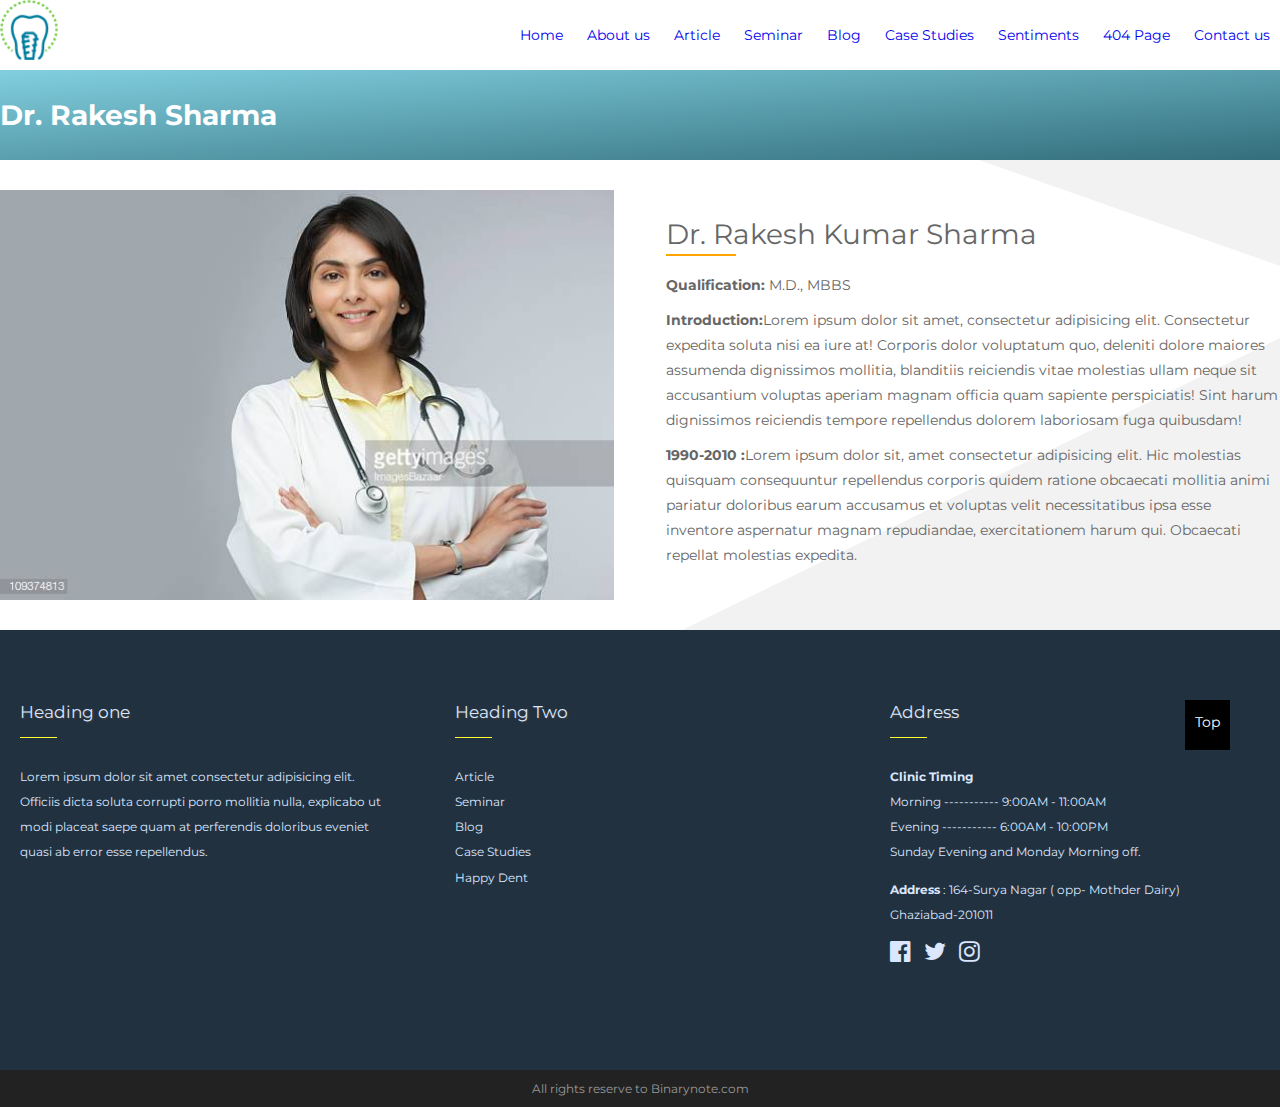
<file: single_doctor.html>
<!DOCTYPE html>
<html lang="en">
  <head>
    <meta charset="UTF-8" />
    <meta name="viewport" content="width=device-width, initial-scale=1.0" />
    <meta http-equiv="X-UA-Compatible" content="ie=edge" />
    <link href="https://fonts.googleapis.com/css?family=Montserrat:200,400,700&display=swap" rel="stylesheet">
    <link rel="stylesheet" href="style.css" />
    <link href="//maxcdn.bootstrapcdn.com/font-awesome/4.7.0/css/font-awesome.min.css" rel="stylesheet">
    <link rel="stylesheet" href="css/owl.carousel.min.css">
    <link rel="stylesheet" href="css/owl.theme.default.css">
    <title>Document</title>
  </head>
  <body>
 <section id="header">
    <div class="container">
      <div class="logo">
        <img src="images/2.png" alt=""  height="60px"/>
      </div>
      <div class="menu">
         <ul>
           <li><a href="index.html">Home</a></li>
           <li><a href="about.html">About us</a></li>
           <li><a href="article.html">Article</a></li>
           <li><a href="seminar.html">Seminar</a></li>
           <li><a href="blog.html">Blog</a></li>
           <li><a href="cases.html">Case Studies</a></li>
           <li><a href="Test.html">Sentiments</a></li>
           <li><a href="404.html">404 Page</a></li>
           <li><a href="contact.html">Contact us</a></li>
         </ul>
      </div>
    </div>
</section>
<section id="breadcrumb">
  <div class="container-normal">
      <h1>Dr. Rakesh Sharma </h1>
  </div>
</section>

<div id="blog-content" >
      <div class="container">
          <div class="image">
              <img class="responsive" src="images/rks.jpg" alt="">
          </div>
          <div class="information">
                <h1 class="underline">Dr. Rakesh Kumar Sharma</h1>
                <p><strong>Qualification:</strong> M.D., MBBS </p>
                <p><strong>Introduction:</strong>Lorem ipsum dolor sit amet, consectetur adipisicing elit. Consectetur expedita soluta nisi ea iure at! Corporis dolor voluptatum quo, deleniti dolore maiores assumenda dignissimos mollitia, blanditiis reiciendis vitae molestias ullam neque sit accusantium voluptas aperiam magnam officia quam sapiente perspiciatis! Sint harum dignissimos reiciendis tempore repellendus dolorem laboriosam fuga quibusdam!</p>
                <p><strong>1990-2010 :</strong>Lorem ipsum dolor sit, amet consectetur adipisicing elit. Hic molestias quisquam consequuntur repellendus corporis quidem ratione obcaecati mollitia animi pariatur doloribus earum accusamus et voluptas velit necessitatibus ipsa esse inventore aspernatur magnam repudiandae, exercitationem harum qui. Obcaecati repellat molestias expedita.</p>
          </div>
      </div>
</div>

  <section id="footer">
      <div class="container">
        <div class="footer-widget">
          <h3>Heading one</h3>
          <p>
            Lorem ipsum dolor sit amet consectetur adipisicing elit. Officiis
            dicta soluta corrupti porro mollitia nulla, explicabo ut modi
            placeat saepe quam at perferendis doloribus eveniet quasi ab error
            esse repellendus.
          </p>
        </div>
        <div class="footer-widget">
          <h3>Heading Two</h3>
          <ul>
            <li><a href="#">Article</a></li>
            <li><a href="#">Seminar</a></li>
            <li><a href="#">Blog</a></li>
            <li><a href="#">Case Studies</a></li>
            <li><a href="#">Happy Dent</a></li>
          </ul>
        </div>
        <div class="footer-widget">
          <h3>Address</h3>
          <p><strong>Clinic Timing</strong><br/>
            Morning ----------- 9:00AM - 11:00AM <br/>
            Evening ----------- 6:00AM - 10:00PM<br/>
            Sunday Evening and Monday Morning off.
          </p>
          <p><strong>Address </strong> : 164-Surya Nagar ( opp- Mothder Dairy) <br/>
                      Ghaziabad-201011
          </p>
          <p><a href="https://facebook.com" target="_blank"><i class="fa fa-facebook-official fa-2x"></i> </a> <i class="fa fa-twitter fa-2x"></i> <i class="fa fa-instagram fa-2x"></i></p>


        </div>
      </div>
    </section>
    <section id="copyright">
            <p>All rights reserve to  <a href="https://binarynote.com">Binarynote.com <a></a></p>
    </section>
    <a href="#" class="return-top"> Top </a>
    <script src="js/bundle-min.js" type="text/javascript"></script>
  </body>
</html>
</file>
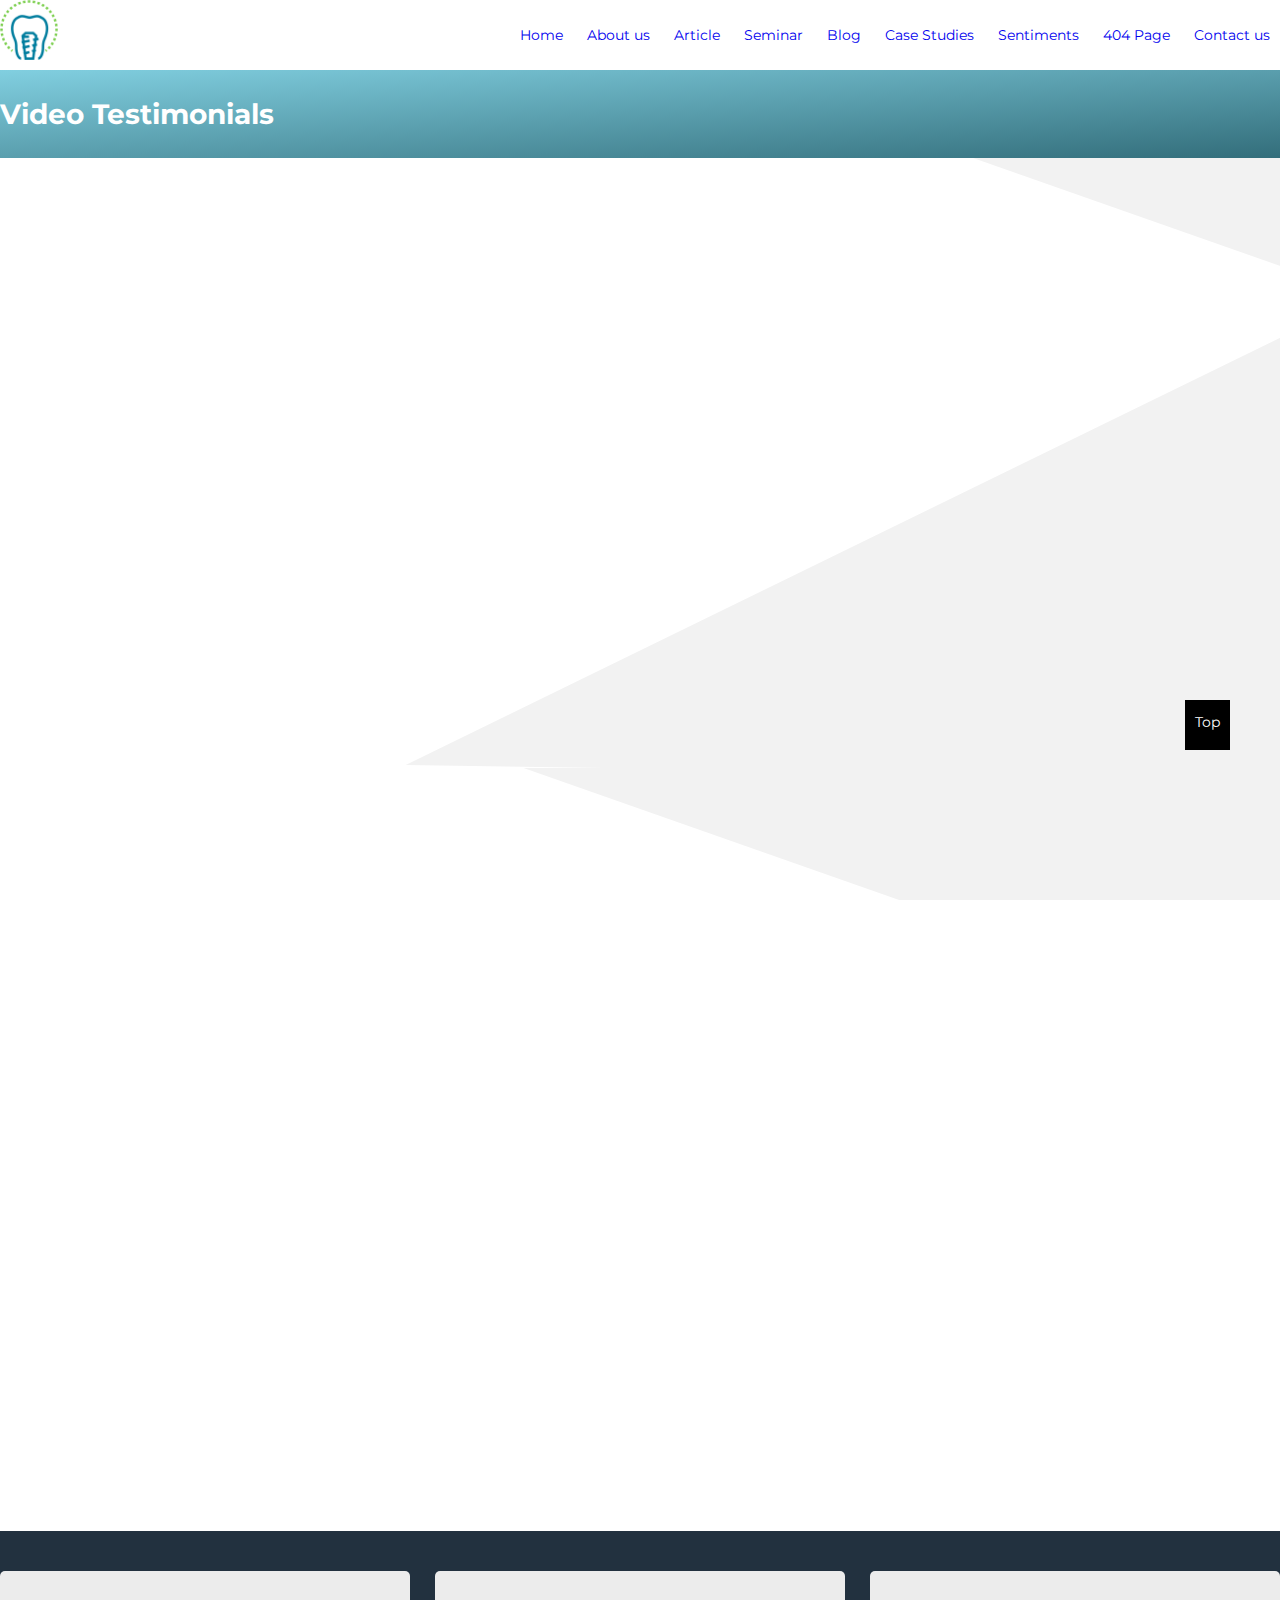
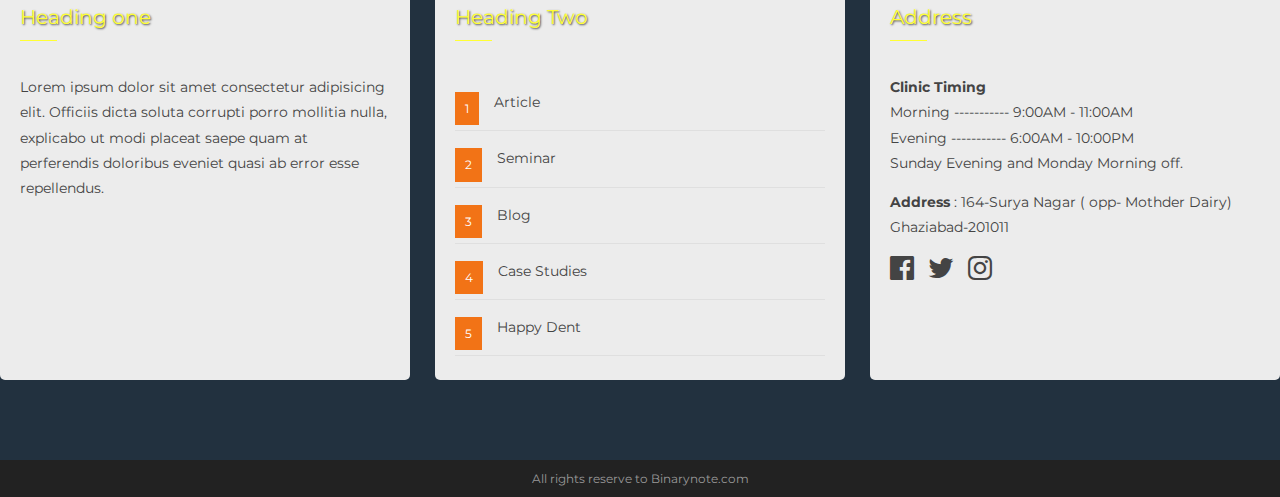
<file: test.html>
<!DOCTYPE html>
<html lang="en">
  <head>
    <meta charset="UTF-8" />
    <meta name="viewport" content="width=device-width, initial-scale=1.0" />
    <meta http-equiv="X-UA-Compatible" content="ie=edge" />
    <link href="https://fonts.googleapis.com/css?family=Montserrat:200,400,700&display=swap" rel="stylesheet">
    <link rel="stylesheet" href="style.css" />
    <link href="//maxcdn.bootstrapcdn.com/font-awesome/4.7.0/css/font-awesome.min.css" rel="stylesheet">
    <link rel="stylesheet" href="css/owl.carousel.min.css">
    <link rel="stylesheet" href="css/owl.theme.default.css">
    <title>Document</title>
  </head>
  <body>
 <section id="header">
    <div class="container">
      <div class="logo">
        <img src="images/2.png" alt=""  height="60px"/>
      </div>
      <div class="menu">
         <ul>
           <li><a href="#">Home</a></li>
           <li><a href="about.html">About us</a></li>
           <li><a href="article.html">Article</a></li>
           <li><a href="seminar.html">Seminar</a></li>
           <li><a href="blog.html">Blog</a></li>
           <li><a href="cases.html">Case Studies</a></li>
           <li><a href="Test.html">Sentiments</a></li>
           <li><a href="404.html">404 Page</a></li>
           <li><a href="contact.html">Contact us</a></li>
         </ul>
      </div>
    </div>
</section>

<section id="breadcrumb">
  <div class="container">
      <h1>Video Testimonials</h1>
  </div>
</section>

<div id="blog-content" style="margin:40px 0;">
   <div class="container" style="">
      <div class="image">
          <iframe width="100%" height="315" src="https://www.youtube.com/embed/-WFobqKlcfY" frameborder="0" allow="accelerometer; autoplay; encrypted-media; gyroscope; picture-in-picture" allowfullscreen></iframe>
      </div>
      <div class="information">
          <iframe width="100%" height="315" src="https://www.youtube.com/embed/-WFobqKlcfY" frameborder="0" allow="accelerometer; autoplay; encrypted-media; gyroscope; picture-in-picture" allowfullscreen></iframe>
        </div>
    </div>

    <div class="container" style="">

      <div class="image">
          <iframe width="100%" height="315" src="https://www.youtube.com/embed/-WFobqKlcfY" frameborder="0" allow="accelerometer; autoplay; encrypted-media; gyroscope; picture-in-picture" allowfullscreen></iframe>
      </div>
      <div class="information">
          <iframe width="100%" height="315" src="https://www.youtube.com/embed/-WFobqKlcfY" frameborder="0" allow="accelerometer; autoplay; encrypted-media; gyroscope; picture-in-picture" allowfullscreen></iframe>
        </div>
    </div>
    <div class="container">

      <div class="image">
          <iframe width="100%" height="315" src="https://www.youtube.com/embed/-WFobqKlcfY" frameborder="0" allow="accelerometer; autoplay; encrypted-media; gyroscope; picture-in-picture" allowfullscreen></iframe>
      </div>
      <div class="information">
          <iframe width="100%" height="315" src="https://www.youtube.com/embed/-WFobqKlcfY" frameborder="0" allow="accelerometer; autoplay; encrypted-media; gyroscope; picture-in-picture" allowfullscreen></iframe>
        </div>
    </div>
    <div class="container">

      <div class="image">
          <iframe width="100%" height="315" src="https://www.youtube.com/embed/-WFobqKlcfY" frameborder="0" allow="accelerometer; autoplay; encrypted-media; gyroscope; picture-in-picture" allowfullscreen></iframe>
      </div>
      <div class="information">
          <iframe width="100%" height="315" src="https://www.youtube.com/embed/-WFobqKlcfY" frameborder="0" allow="accelerometer; autoplay; encrypted-media; gyroscope; picture-in-picture" allowfullscreen></iframe>
        </div>
    </div>

</div>


<section id="footer">
      <div class="container">
        <div class="widget">
          <h3>Heading one</h3>
          <p>
            Lorem ipsum dolor sit amet consectetur adipisicing elit. Officiis
            dicta soluta corrupti porro mollitia nulla, explicabo ut modi
            placeat saepe quam at perferendis doloribus eveniet quasi ab error
            esse repellendus.
          </p>
        </div>
        <div class="widget">
          <h3>Heading Two</h3>
          <ul>
            <li><a href="#">Article</a></li>
            <li><a href="#">Seminar</a></li>
            <li><a href="#">Blog</a></li>
            <li><a href="#">Case Studies</a></li>
            <li><a href="#">Happy Dent</a></li>
          </ul>
        </div>
        <div class="widget">
          <h3>Address</h3>
          <p><strong>Clinic Timing</strong><br/>
            Morning ----------- 9:00AM - 11:00AM <br/>
            Evening ----------- 6:00AM - 10:00PM<br/>
            Sunday Evening and Monday Morning off.
          </p>
          <p><strong>Address </strong> : 164-Surya Nagar ( opp- Mothder Dairy) <br/>
                      Ghaziabad-201011
          </p>
          <p><i class="fa fa-facebook-official fa-2x"></i> <i class="fa fa-twitter fa-2x"></i> <i class="fa fa-instagram fa-2x"></i></p>


        </div>
      </div>
    </section>
    <section id="copyright">
            <p>All rights reserve to  <a href="https://binarynote.com">Binarynote.com <a></a></p>
    </section>
    <a href="#" class="return-top"> Top </a>
    <script src="js/bundle-min.js" type="text/javascript"></script>
  </body>
</html>
</file>
<file: style.css>
/* css for dentalKing.in
   developed by         : rakesh kumar
   website              : https://binarynote.com

*/

body {
  padding: 0;
  margin: 0;
  font-size: 14px;
  line-height: 180%;
  word-spacing: 110%;
  color: #666;
  font-family: "Montserrat", sans-serif;
  background: url("images/background.svg");
  background-attachment: fixed;
}

section {
  padding: 0;
  margin: 0;
  display: block;
}

h1,
h2,
h3,
h4,
h5,
h6 {
  font-weight: 400;
  display: block;
  line-height: 180%;
}
h1 {
  font-size: 200%;
}
h2 {
  font-size: 160%;
}
h3 {
  font-size: 140%;
}
h4 {
  font-size: 120%;
}
i {
  margin-right: 10px;
}
/*-------------theme wide css----------*/
.strong {
  font-weight: 700;
  color: #22313f;
}

.responsive {
  width: 100%;
  height: auto;
}
.button1 {
  padding: 10px 12px;
  background: orange;
  border-radius: 5px solid #444;
  text-decoration: none;
  color: #000;
  transition: all 0.5s ease;
}

.button {
  padding: 10px 12px;
  /* background: rgb(156, 156, 156); */
  border-radius: 5px;
  text-decoration: none;
  color: #fff;
  transition: all 0.5s ease;
}
.button:hover {
  padding: 10px 18px;
  transition: all 0.5s ease;
}

.black {
  background: rgb(156, 156, 156);
}
.green {
  background: rgb(113, 136, 53);
}
.orange {
  background: rgb(255, 165, 0);
}

.underline {
  position: relative;
}
.underline:after {
  content: "";
  position: absolute;
  margin-top: 45px;
  background: orange;
  left: 0;
  width: 70px;
  height: 2px;
}

.return-top {
  position: fixed;
  right: 50px;
  bottom: 150px;
  widows: 60px;
  height: 30px;
  padding: 10px;
  text-decoration: none;
  background: #000;
  color: #fff;
}
.social-icon {
  font-size: 12px;
}
.facebook {
  color: blue;
}
.twitter {
  color: #81cfe0;
}
.instagram {
  color: red;
}
/*-----------end of theme wide css ---------*/

.container {
  margin: 0 auto;
  display: flex;
  width: 100%;
  max-width: 1300px;
  flex-wrap: wrap;
  justify-content: space-between;
}
.container-1 {
  margin: 0 auto;
  width: 100%;
  justify-content: space-between;
  display: flex;
}
.container-normal {
  margin: 0 auto;
  width: 100%;
  max-width: 1300px;
}

#header {
  height: 70px;
  /* position: fixed; */
  width: 100%;
  background: #fff;
  z-index: 1000;
}

.logo {
  margin: 0 auto;
  flex: 1;
}
.menu {
  flex: 4;
  line-height: 70px;
}
.menu ul {
  margin-top: 0px;
  float: right;
}
.menu ul li {
  display: inline-block;
  line-height: 70px;
}
.menu ul li a {
  text-decoration: none;
  padding: 0 10px;
}
.menu ul li a:hover {
  border-bottom: 2px solid orange;
  transition: all 0.7s ease;
}
/*-------------slider---------------*/
#slider {
  /* padding-top: 70px; */
}

.email,
.phone,
.appointment {
  flex: 1;
}
.email,
.appointment {
  background: #dfe6e9;
  text-align: center;
}
.appointment a {
  text-decoration: none;
}
.phone {
  background: #b2bec3;
  text-align: center;
}
/*----------breadcrumb-----------*/
#breadcrumb {
  /* padding-top: 70px; */
  /* height: 40px; */
  background: #e1e1e1;
  background: linear-gradient(to bottom right, #81cfe0, #336e7b);
  color: #444;
}
#breadcrumb h1 {
  font-weight: 700;
  color: #fff;
}
#breadcrumb p {
  margin: 25px 0;
}
/*--------services-----------*/
#services {
  padding: 40px 0;
}
.service {
  padding: 20px;
  flex-basis: 30%;
  text-align: center;
}

.service p,
.service a {
  padding: 10px 0px;
}

.service a {
  margin-bottom: 10px;
  text-decoration: none;
}

/*------about the doctor -----------*/
#about,
#team {
  padding: 60px 0 60px;
  background: #f2f2f2;
  margin-bottom: -6px;
}

.image {
  flex-basis: 48%;
}
.image img {
  text-align: left;
  float: left;
}
.information {
  flex-basis: 48%;
  /* padding: 0 0 0 30px; */
}
.information p {
  margin-top: -5px;
}
/*-------------Team- Doctors-------------*/
#team {
  background: url("images/background.svg") #fff;
  background-origin: 50%;
  background-attachment: fixed;
}
#team h1 {
  margin-bottom: 20px;
  position: relative;
}
/* #team h1:after {
  content: "";
  position: absolute;
  top: 0;
  left: 63%;
  height: 2px;
  background: orange;
  margin-top: 35px;
  width: 40px;
}
#team h1:before {
  content: "";
  position: absolute;
  top: 0;
  left: 34%;
  height: 2px;
  background: orange;
  margin-top: 35px;
  width: 40px;
} */

.doctor {
  flex-basis: 24%;
  background: #fff;
  padding: 10px;
  border-radius: 10px;
  overflow: hidden;
  border: 1px solid #cfcfcf;
  transform: scale(1);
  transition: 0.5s ease;
  cursor: pointer;
  box-sizing: border-box;
}

.doctorbg {
  background: url("../images/doctor-background.jpg");
  background-size: cover;
}
.doctor img {
  border-radius: 10px;
}
.doctor:hover {
  padding: 10px;
  box-shadow: 1px 1px -4px #c8c8c8;
  transition: 0.5s ease;
  box-sizing: border-box;
}
.doctor h4 {
  font-size: 12px;
  font-family: "Montserrat", sans-serif;
  font-weight: none;
  color: #444;
}

/*----testimonials----------*/
#testimonial {
  background: url("../images/parallex.jpg") #b2bec3;
  background-attachment: fixed;
  /* background: rgb(109, 103, 92); */
  padding: 80px 0;
}

#testimonial h1 {
  color: #fff;
}
#testimonial p {
  font-size: 120%;
  position: relative;
}
#testimonial p:before {
  content: '"';
  top: 0;
  left: 0;
  margin-top: 10px;
  font-size: 48px;
  font-family: "Trebuchet MS", sans-serif;
  color: orange;
}

.container-normal h1 {
  margin: 0;
  padding: 20px 0;
  /* text-align: center; */
}
#testimonial div {
  padding: 20px;
  margin-bottom: 0;
  color: #fff;
  font-size: 32px;
  line-height: 48px;
  text-align: center;
}

#testimonial img {
  margin: 0 auto;
}

.company {
  flex-basis: 18%;
  padding: 30px;
  box-sizing: border-box;
}

#case-studies {
  padding: 60px 0 80px;
  /* background: #f4f6f7; */
  position: relative;
}
/*
#case-studies h1:after {
  content: "";
  position: absolute;
  top: 0;
  left: 57%;
  height: 2px;
  background: orange;
  margin-top: 95px;
  width: 40px;
}
#case-studies h1:before {
  content: "";
  position: absolute;
  top: 0;
  left: 41%;
  height: 2px;
  background: orange;
  margin-top: 95px;
  width: 40px;
} */

.case {
  flex-basis: 48%;
}

#footer {
  background: url("images/overlays/01.png");
  background: linear-gradient(to bottom right, #22313f, #22313f);
  padding: 40px 0 60px;
}
/*---------footer-widget--------------*/
.footer-widget {
  flex-basis: 32%;
  font-size: 12px;
  color: #dae7ff;
  padding: 10px 20px;
  margin-bottom: 20px;
  border-radius: 5px;
  box-sizing: border-box;
}
.footer-widget ul {
  list-style-type: none;
  margin-left: -40px;
}

.footer-widget a {
  color: #dae7ff;
  text-decoration: none;
}
.footer-widget h3 {
  color: #dae7ff;
  text-shadow: 1px 1px 2px #444;
  padding-bottom: 20px;
  position: relative;
}
.footer-widget h3:after {
  content: "";
  position: absolute;
  left: 0;
  top: 40px;
  height: 1px;
  width: 10%;
  background: rgb(255, 255, 52);
}

/*----------sidebar widget-------------------*/
.sidebar {
  margin-top: 10px;
}
.widget {
  flex-basis: 32%;
  color: #444;
  background: #ececec;
  padding: 10px 20px;
  margin-bottom: 20px;
  border-radius: 5px;
  box-sizing: border-box;
}
.widget a {
  text-decoration: none;
  color: #444;
}

/* .widget ul {
  list-style-type: none;
  margin-left: -40px;
} */

.widget h3 {
  color: rgb(255, 255, 52);
  text-shadow: 1px 1px 2px #444;
  padding-bottom: 20px;
  position: relative;
}
.widget h3:after {
  content: "";
  position: absolute;
  left: 0;
  top: 40px;
  height: 1px;
  width: 10%;
  background: rgb(255, 255, 52);
}

.widget ul {
  margin-left: -40px;
  list-style-type: none;
  counter-reset: counter;
}
.widget ul li {
  counter-increment: counter;
  border-bottom: 1px solid #dfdfdf;
}
.widget ul li:before {
  content: counter(counter);
  font-size: 12px;
  color: white;
  padding: 4px 10px;
  background: #f27316;
  margin-left: 0px;
  margin-right: 15px;
  position: relative;
  top: 2px;
  float: left;
}
.widget ul li {
  padding: 15px 20px 15px 0px;
}
/* .widget ul li a{color:#595858;} */

.widget ol {
  margin-left: -20px;
  list-style-type: none;
  counter-reset: counter;
}
.widget ol li {
  counter-increment: counter;
}
.widget ol li:before {
  content: counter(counter);
  font-size: 12px;
  color: white;
  padding: 3px 7px;
  background: #15319a;
  margin-left: -40px;
  margin-right: 20px;
}
.widget ol li {
  padding: 5px 20px;
}

.widget h4 {
  font-size: 14px;
  text-transform: uppercase;
}

/*------------copyright -------------*/
#copyright {
  background: #222;
  color: #999;
  text-align: center;
}
#copyright a {
  color: #999;
  text-decoration: none;
}
#copyright p {
  text-align: center;
  margin: 0;
  padding: 6px;
  font-size: 12px;
}

/* #breadcrumb ul{margin-bottom: 0;padding: 0;} */
#blog-content {
  /* padding-top: 70px; */
  margin: 30px 0;
  padding: 0;
}
.main-articles {
  flex-basis: 65%;
  padding: 20px;
}
.article {
  border-bottom: 1px solid #d4d4d4;
  padding-bottom: 20px;
  color: #333;
}
.article .meta {
  font-size: 12px;
  color: #a2a2a2;
}
.article h2 {
  margin-bottom: 0;
}
.article ul li,
.article ol li {
  padding: 5px 0;
}
.article img {
  border: 1px solid #e7e7e7;
  padding: 4px;
  border-radius: 5px;
}

.sidebar {
  flex-basis: 32%;
  padding: 10px;
}

.pagination ul {
  display: inline-block;
  list-style: none;
  margin-left: -45px;
}
.pagination ul li {
  float: left;
  padding: 5px 8px;
}
.pagination ul li a {
  background: orange;
  color: #fff;
  padding: 10px;
}

.message-form {
  display: flex;
  flex-direction: column;
}

.message-form label,
.message-form input .message-form textarea {
  flex-basis: 100%;
}

.message-form input {
  padding: 6px 5px;
  border-radius: 5px;
  font-size: 16px;
}
.message-form textarea {
  padding: 6px 5px;
  border-radius: 5px;
  font-size: 18px;
}

.error-404 {
  text-align: center;
}
.error-404 h1 {
  font-size: 104px;
  font-weight: 700;
}

@media screen and (max-width: 800px) {
  .container,
  .container-1 {
    flex-direction: column;
    padding: 10px;
    box-sizing: border-box;
  }
  .doctor {
    flex-basis: 50%;
  }
}
</file>
